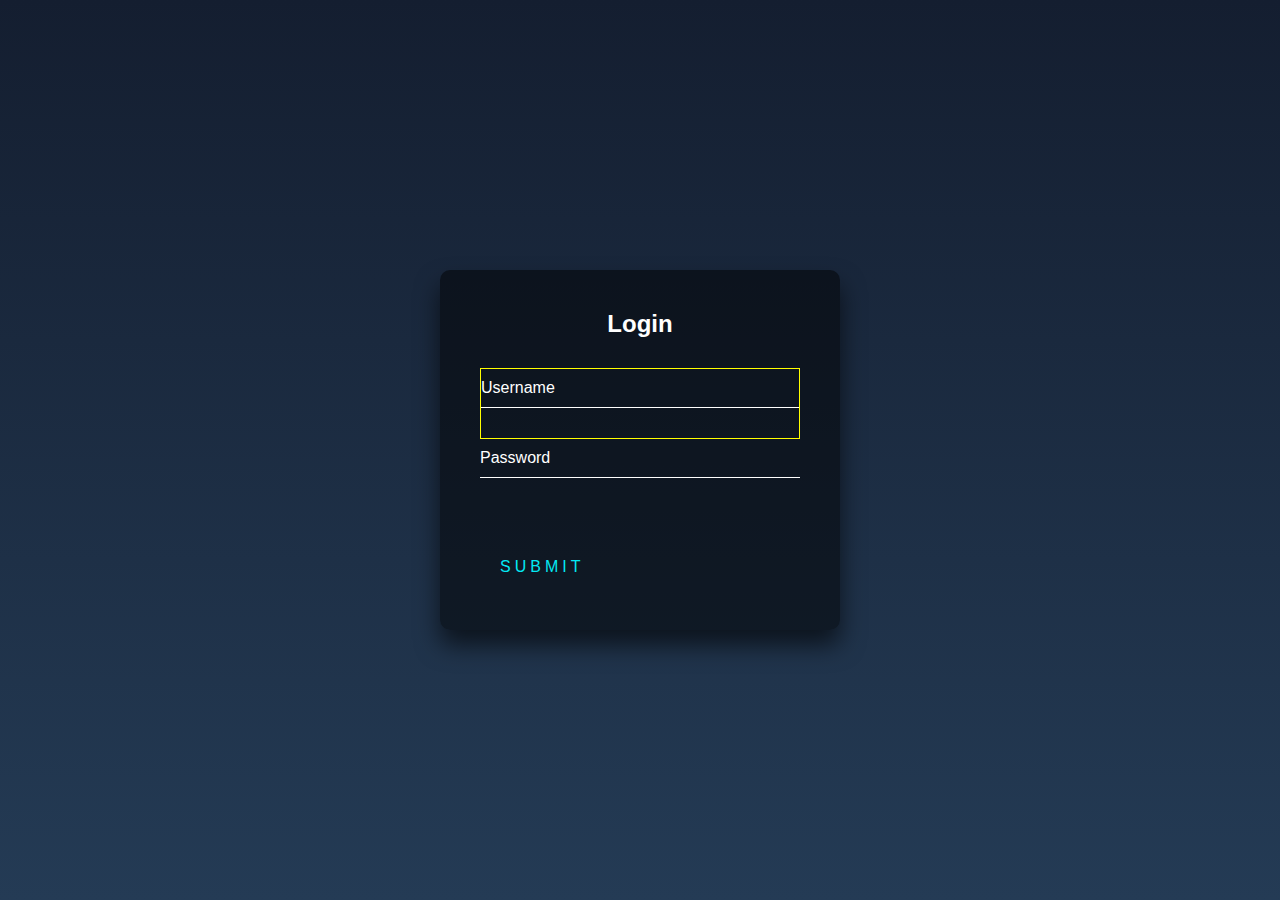
<file: Elements/Базовое/2. Добавление ногово класса, блокировка существующих/практический пример/index.html>
<!DOCTYPE html>
<html lang="en">
<head>
    <meta charset="UTF-8">
    <meta http-equiv="X-UA-Compatible" content="IE=edge">
    <meta name="viewport" content="width=device-width, initial-scale=1.0">
    <link rel="stylesheet" href="./style.css">
    <title>Document</title>
</head>
<body>
  <div class="login-box">
    <h2>Login</h2>
    <form>
      <div class="user-box class-first class-second">
        <input type="text" name="" required="">
        <label>Username</label>
      </div>
      <div class="user-box">
        <input type="password" name="" required="">
        <label>Password</label>
      </div>
      <a href="#">
        <span></span>
        <span></span>
        <span></span>
        <span></span>
        Submit
      </a>
    </form>
  </div>
</body>
</html>
</file>
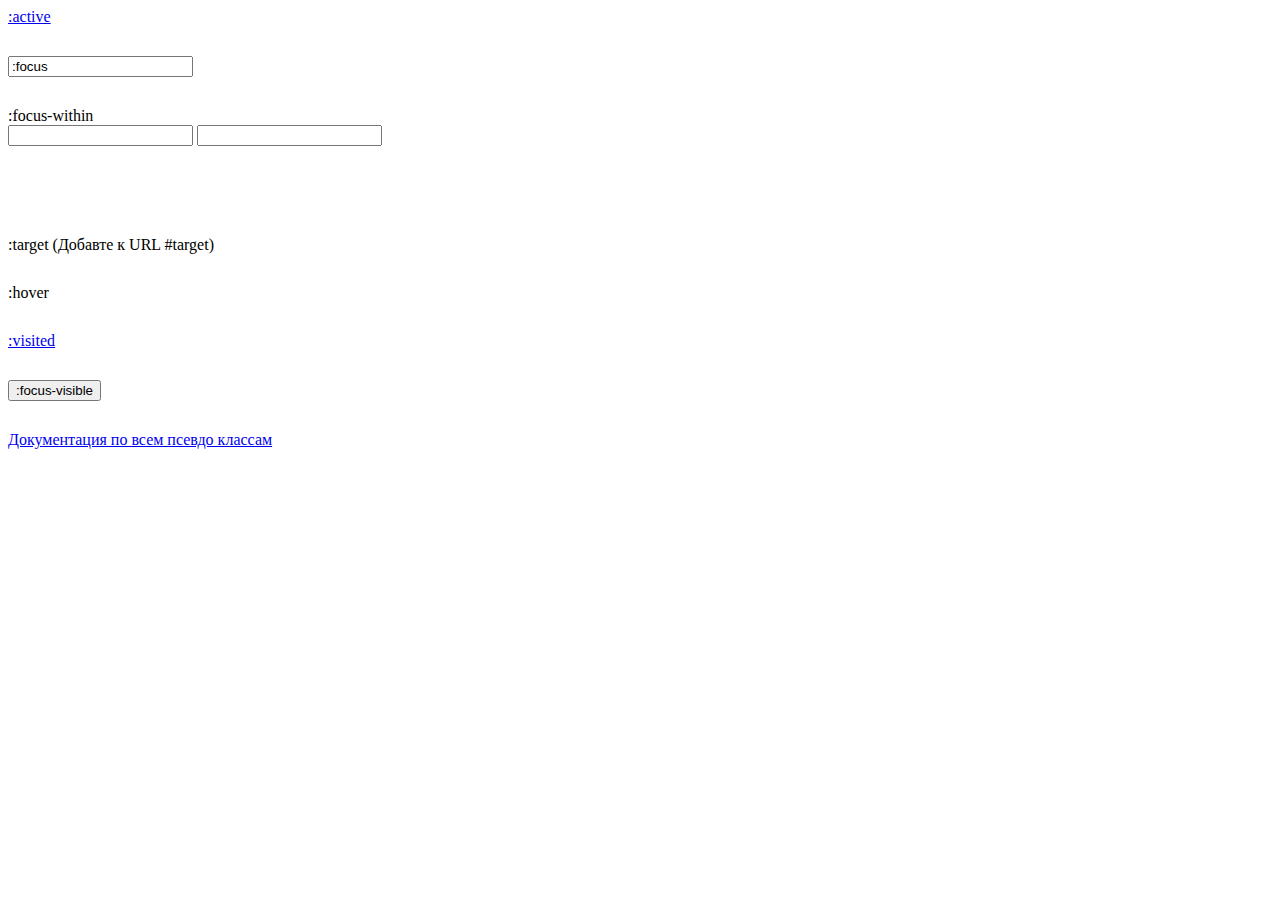
<file: Elements/Базовое/3. Работа с псевдоклассами/практический пример/index.html>
<!DOCTYPE html>
<html lang="en">
<head>
    <meta charset="UTF-8">
    <meta http-equiv="X-UA-Compatible" content="IE=edge">
    <meta name="viewport" content="width=device-width, initial-scale=1.0">
    <link rel="stylesheet" href="./style.css">
    <title>Document</title>
</head>
<body>
  <div class="margin-bottom">
    <a href="javascript:void(0)" class="active">
      <!-- Псевдокласс :active соответствует элементу в момент, когда он активируется пользователем. 
      Он позволяет странице среагировать, когда элемент активируется. Взаимодействие элемента 
      c мышью - это, как правило, время между нажатием и отпусканием пользователем кнопки мыши. -->
      :active
    </a>
    <input class="focus" value=":focus">
      <!-- CSS псевдокласс :focus применяется, когда элемент (такой как input формы) получает фокус. 
      Обычно он активируется при клике мышью пользователем или при выборе элемента с использованием 
      клавиши "tab" на клавиатуре. -->
    </input>
    <div class="focus-within">
      <!-- Псевдо-класс :focus-within соответствует элементу, который либо сам находится в фокусе, либо содержит элемент, 
      который находится в фокусе. Другими словами, он представляет элементу, который соответствует псевдоклассу 
      :focus либо имеет потомка, который соответствует :focus . -->
      :focus-within
      <form>
        <input id="given_name" type="text">
        <input id="family_name" type="text">
      </form>
    </div>
    <div id="target">
      <!-- Псевдокласс  CSS  :target представляет уникальный элемент (целевой элемент) с подходящим id  URL-фрагментом. -->
      :target (Добавте к URL #target)
    </div>
    <div class="hover">
      <!-- CSS псевдокласс :hover срабатывает, когда пользователь наводит на элемент мышью, но не обязательно 
      активирует его. Этот стиль может переопределяться другими относящимися к ссылкам псевдоклассами, 
      такими как :link, :visited и :active, появляющимися в соответствующем порядке. Чтобы стилизировать 
      ссылки должным образом, вам нужно вставлять правило :hover до правил :link и :visited, но после :active, 
      как определено в LVHA-порядке: :link — :visited — :hover — :active. -->
      :hover
    </div>
    <a class="visited" href="https://github.com/ViacheslavPokusaev">
      <!-- CSS псевдокласс :visited позволяет вам выбирать ссылки, которые были посещены. Этот стиль может 
      переопределяться другими относящимися к ссылкам псевдоклассами, такими как :link, :hover и :active, 
      появляющимися в соответствующем порядке. Чтобы стилизировать ссылки должным образом, вам нужно 
      вставлять правило :visited до правила :link, но после других, определённых LVHA-порядком: 
      :link — :visited — :hover — :active. -->
      :visited
    </a>
    <button class="focus-visible">
      <!-- Псевдокласс :focus-visible применяется, в то время как элемент соответствует псевдоклассу :focus, 
      и UA (User Agent) определяет с помощью эвристики, что фокус должен быть сделан очевидным для элемента.
      Этот селектор полезен для предоставления другого индикатора фокуса, основанного на модальности ввода 
      пользователя (мышь против клавиатуры).

      Обратите внимание, что Firefox поддерживает аналогичную функциональность через старый псевдокласс с 
      префиксом :-moz-focusring. -->

      :focus-visible
    </button>

    <a href="https://developer.mozilla.org/ru/docs/Web/CSS/:active">Документация по всем псевдо классам</a>
  </div>
</body>
</html>
</file>
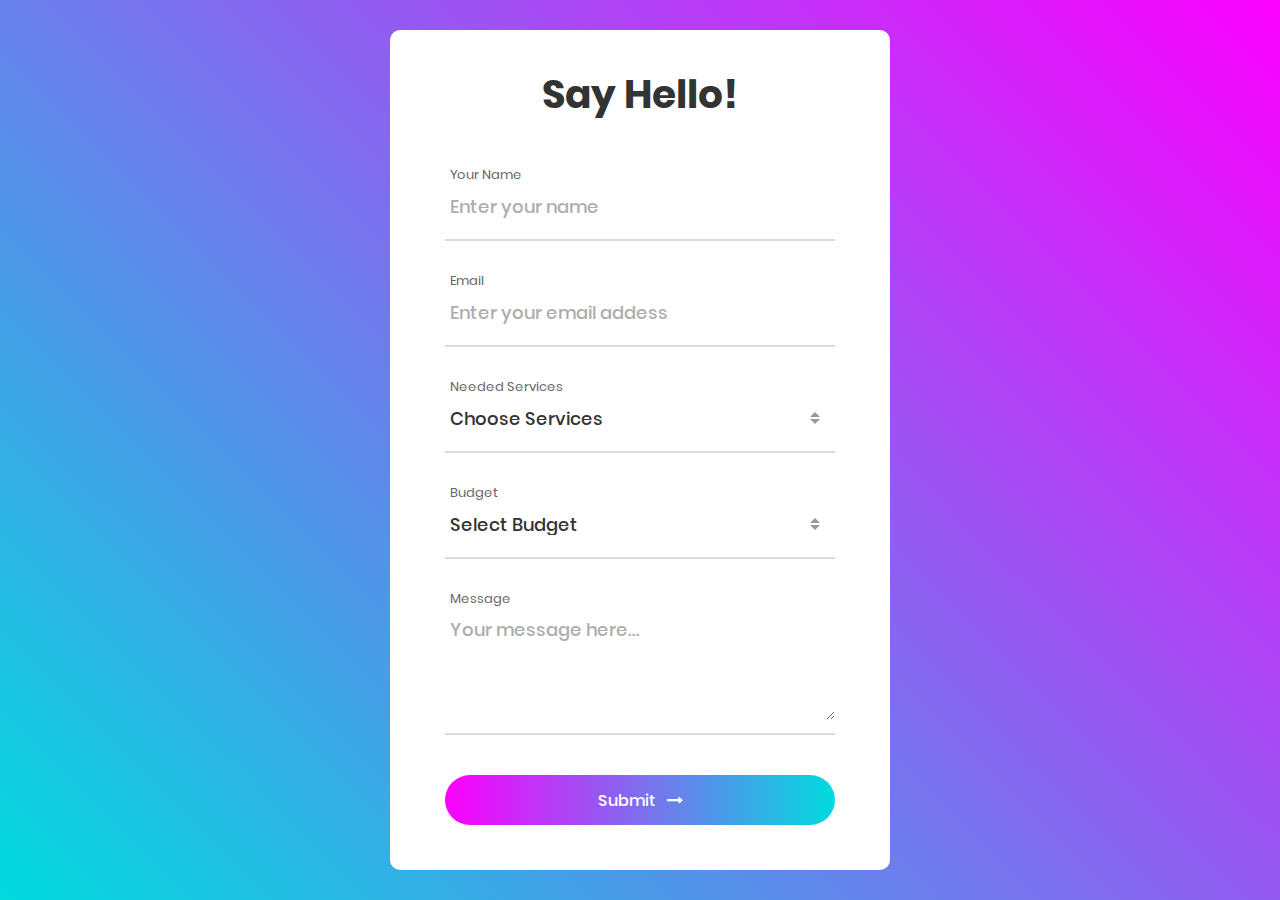
<file: Elements/Базовое/4. Работа с поиском/практический пример/index.html>
<!DOCTYPE html>
<html lang="en">

<head>
	<title>Contact Us Example</title>
	<meta charset="UTF-8" />
	<meta name="viewport" content="width=device-width, initial-scale=1" />
	<link rel="icon" type="image/png" href="images/icons/favicon.ico" />
	<link rel="stylesheet" type="text/css" href="vendor/bootstrap/css/bootstrap.min.css" />
	<link rel="stylesheet" type="text/css" href="fonts/font-awesome-4.7.0/css/font-awesome.min.css" />
	<link rel="stylesheet" type="text/css" href="vendor/animate/animate.css" />
	<link rel="stylesheet" type="text/css" href="vendor/css-hamburgers/hamburgers.min.css" />
	<link rel="stylesheet" type="text/css" href="vendor/animsition/css/animsition.min.css" />
	<link rel="stylesheet" type="text/css" href="vendor/select2/select2.min.css" />
	<link rel="stylesheet" type="text/css" href="vendor/daterangepicker/daterangepicker.css" />
	<link rel="stylesheet" type="text/css" href="css/util.css" />
	<link rel="stylesheet" type="text/css" href="css/main.css" />
</head>

<body>
	<div class="container-contact100">
		<div class="wrap-contact100">
			<form class="contact100-form validate-form">
				<span class="contact100-form-title"> Say Hello! </span>

				<div class="wrap-input100 validate-input" data-validate="Name is required">
					<span class="label-input100">Your Name</span>
					<input class="input100" type="text" name="name" placeholder="Enter your name" />
					<span class="focus-input100"></span>
				</div>

				<div class="wrap-input100 validate-input" data-validate="Valid email is required: ex@abc.xyz">
					<span class="label-input100">Email</span>
					<input class="input100" type="text" name="email" placeholder="Enter your email addess" />
					<span class="focus-input100"></span>
				</div>

				<div class="wrap-input100 input100-select">
					<span class="label-input100">Needed Services</span>
					<div>
						<select class="selection-2" name="service">
							<option>Choose Services</option>
							<option>Online Store</option>
							<option>eCommerce Bussiness</option>
							<option>UI/UX Design</option>
							<option>Online Services</option>
						</select>
					</div>
					<span class="focus-input100"></span>
				</div>

				<div class="wrap-input100 input100-select">
					<span class="label-input100">Budget</span>
					<div>
						<select class="selection-2" name="budget">
							<option>Select Budget</option>
							<option>1500 $</option>
							<option>2000 $</option>
							<option>2500 $</option>
						</select>
					</div>
					<span class="focus-input100"></span>
				</div>

				<div class="wrap-input100 validate-input" data-validate="Message is required">
					<span class="label-input100">Message</span>
					<textarea class="input100" name="message" placeholder="Your message here..."></textarea>
					<span class="focus-input100"></span>
				</div>

				<div class="container-contact100-form-btn">
					<div class="wrap-contact100-form-btn">
						<div class="contact100-form-bgbtn"></div>
						<button class="contact100-form-btn">
							<span>
								Submit
								<i class="fa fa-long-arrow-right m-l-7" aria-hidden="true"></i>
							</span>
						</button>
					</div>
				</div>
			</form>
		</div>
	</div>

	<div id="dropDownSelect1"></div>

	<script src="vendor/jquery/jquery-3.2.1.min.js"></script>
	<script src="vendor/animsition/js/animsition.min.js"></script>
	<script src="vendor/bootstrap/js/popper.js"></script>
	<script src="vendor/bootstrap/js/bootstrap.min.js"></script>
	<script src="vendor/select2/select2.min.js"></script>
	<script>
		$(".selection-2").select2({
			minimumResultsForSearch: 20,
			dropdownParent: $("#dropDownSelect1"),
		});
	</script>
	<script src="vendor/daterangepicker/moment.min.js"></script>
	<script src="vendor/daterangepicker/daterangepicker.js"></script>
	<script src="vendor/countdowntime/countdowntime.js"></script>
	<script src="js/main.js"></script>
</body>

</html>
</file>
<file: Elements/Базовое/2. Добавление ногово класса, блокировка существующих/практический пример/style.css>
html {
  height: 100%;
}
body {
  margin:0;
  padding:0;
  font-family: sans-serif;
  background: linear-gradient(#141e30, #243b55);
}

.login-box {
  position: absolute;
  top: 50%;
  left: 50%;
  width: 400px;
  padding: 40px;
  transform: translate(-50%, -50%);
  background: rgba(0,0,0,.5);
  box-sizing: border-box;
  box-shadow: 0 15px 25px rgba(0,0,0,.6);
  border-radius: 10px;
}

.login-box h2 {
  margin: 0 0 30px;
  padding: 0;
  color: #fff;
  text-align: center;
}

.login-box .user-box {
  position: relative;
}

.login-box .user-box input {
  width: 100%;
  padding: 10px 0;
  font-size: 16px;
  color: #fff;
  margin-bottom: 30px;
  border: none;
  border-bottom: 1px solid #fff;
  outline: none;
  background: transparent;
}
.login-box .user-box label {
  position: absolute;
  top:0;
  left: 0;
  padding: 10px 0;
  font-size: 16px;
  color: #fff;
  pointer-events: none;
  transition: .5s;
}

.login-box .user-box input:focus ~ label,
.login-box .user-box input:valid ~ label {
  top: -20px;
  left: 0;
  color: #03e9f4;
  font-size: 12px;
}

.login-box form a {
  position: relative;
  display: inline-block;
  padding: 10px 20px;
  color: #03e9f4;
  font-size: 16px;
  text-decoration: none;
  text-transform: uppercase;
  overflow: hidden;
  transition: .5s;
  margin-top: 40px;
  letter-spacing: 4px
}

.login-box a:hover {
  background: #03e9f4;
  color: #fff;
  border-radius: 5px;
  box-shadow: 0 0 5px #03e9f4,
              0 0 25px #03e9f4,
              0 0 50px #03e9f4,
              0 0 100px #03e9f4;
}

.login-box a span {
  position: absolute;
  display: block;
}

.login-box a span:nth-child(1) {
  top: 0;
  left: -100%;
  width: 100%;
  height: 2px;
  background: linear-gradient(90deg, transparent, #03e9f4);
  animation: btn-anim1 1s linear infinite;
}

@keyframes btn-anim1 {
  0% {
    left: -100%;
  }
  50%,100% {
    left: 100%;
  }
}

.login-box a span:nth-child(2) {
  top: -100%;
  right: 0;
  width: 2px;
  height: 100%;
  background: linear-gradient(180deg, transparent, #03e9f4);
  animation: btn-anim2 1s linear infinite;
  animation-delay: .25s
}

@keyframes btn-anim2 {
  0% {
    top: -100%;
  }
  50%,100% {
    top: 100%;
  }
}

.login-box a span:nth-child(3) {
  bottom: 0;
  right: -100%;
  width: 100%;
  height: 2px;
  background: linear-gradient(270deg, transparent, #03e9f4);
  animation: btn-anim3 1s linear infinite;
  animation-delay: .5s
}

@keyframes btn-anim3 {
  0% {
    right: -100%;
  }
  50%,100% {
    right: 100%;
  }
}

.login-box a span:nth-child(4) {
  bottom: -100%;
  left: 0;
  width: 2px;
  height: 100%;
  background: linear-gradient(360deg, transparent, #03e9f4);
  animation: btn-anim4 1s linear infinite;
  animation-delay: .75s
}

.add-new-class {
  color: red !important;
}

.class-first {
  border: 1px solid green;
}

.class-second {
  border: 1px solid yellow;
}

@keyframes btn-anim4 {
  0% {
    bottom: -100%;
  }
  50%,100% {
    bottom: 100%;
  }
}
</file>
<file: Elements/Базовое/3. Работа с псевдоклассами/практический пример/style.css>
a {
  display: block;
}

.margin-bottom * {
  margin-bottom: 30px;
}

.active:active {
  background-color: yellow;
}

.focus:focus {
  outline: 2px solid red;
}

.focus-within {
  display: flex;
  flex-direction: column;
}

.focus-within:focus-within {
  background: cyan;
}

:target {
  border: 2px solid black;
}

.hover:hover {
  font-size: 250%;
  transition: 1s all;
}

.visited:visited {
  color: pink;
}

.focus-visible:focus-visible {
  outline: 4px dashed darkorange;
}
</file>
<file: Elements/Базовое/4. Работа с поиском/практический пример/vendor/daterangepicker/daterangepicker.css>
.daterangepicker {
  position: absolute;
  color: inherit;
  background-color: #fff;
  border-radius: 4px;
  width: 278px;
  padding: 4px;
  margin-top: 1px;
  top: 100px;
  left: 20px;
  /* Calendars */ }
  .daterangepicker:before, .daterangepicker:after {
    position: absolute;
    display: inline-block;
    border-bottom-color: rgba(0, 0, 0, 0.2);
    content: ''; }
  .daterangepicker:before {
    top: -7px;
    border-right: 7px solid transparent;
    border-left: 7px solid transparent;
    border-bottom: 7px solid #ccc; }
  .daterangepicker:after {
    top: -6px;
    border-right: 6px solid transparent;
    border-bottom: 6px solid #fff;
    border-left: 6px solid transparent; }
  .daterangepicker.opensleft:before {
    right: 9px; }
  .daterangepicker.opensleft:after {
    right: 10px; }
  .daterangepicker.openscenter:before {
    left: 0;
    right: 0;
    width: 0;
    margin-left: auto;
    margin-right: auto; }
  .daterangepicker.openscenter:after {
    left: 0;
    right: 0;
    width: 0;
    margin-left: auto;
    margin-right: auto; }
  .daterangepicker.opensright:before {
    left: 9px; }
  .daterangepicker.opensright:after {
    left: 10px; }
  .daterangepicker.dropup {
    margin-top: -5px; }
    .daterangepicker.dropup:before {
      top: initial;
      bottom: -7px;
      border-bottom: initial;
      border-top: 7px solid #ccc; }
    .daterangepicker.dropup:after {
      top: initial;
      bottom: -6px;
      border-bottom: initial;
      border-top: 6px solid #fff; }
  .daterangepicker.dropdown-menu {
    max-width: none;
    z-index: 3001; }
  .daterangepicker.single .ranges, .daterangepicker.single .calendar {
    float: none; }
  .daterangepicker.show-calendar .calendar {
    display: block; }
  .daterangepicker .calendar {
    display: none;
    max-width: 270px;
    margin: 4px; }
    .daterangepicker .calendar.single .calendar-table {
      border: none; }
    .daterangepicker .calendar th, .daterangepicker .calendar td {
      white-space: nowrap;
      text-align: center;
      min-width: 32px; }
  .daterangepicker .calendar-table {
    border: 1px solid #fff;
    padding: 4px;
    border-radius: 4px;
    background-color: #fff; }
  .daterangepicker table {
    width: 100%;
    margin: 0; }
  .daterangepicker td, .daterangepicker th {
    text-align: center;
    width: 20px;
    height: 20px;
    border-radius: 4px;
    border: 1px solid transparent;
    white-space: nowrap;
    cursor: pointer; }
    .daterangepicker td.available:hover, .daterangepicker th.available:hover {
      background-color: #eee;
      border-color: transparent;
      color: inherit; }
    .daterangepicker td.week, .daterangepicker th.week {
      font-size: 80%;
      color: #ccc; }
  .daterangepicker td.off, .daterangepicker td.off.in-range, .daterangepicker td.off.start-date, .daterangepicker td.off.end-date {
    background-color: #fff;
    border-color: transparent;
    color: #999; }
  .daterangepicker td.in-range {
    background-color: #ebf4f8;
    border-color: transparent;
    color: #000;
    border-radius: 0; }
  .daterangepicker td.start-date {
    border-radius: 4px 0 0 4px; }
  .daterangepicker td.end-date {
    border-radius: 0 4px 4px 0; }
  .daterangepicker td.start-date.end-date {
    border-radius: 4px; }
  .daterangepicker td.active, .daterangepicker td.active:hover {
    background-color: #357ebd;
    border-color: transparent;
    color: #fff; }
  .daterangepicker th.month {
    width: auto; }
  .daterangepicker td.disabled, .daterangepicker option.disabled {
    color: #999;
    cursor: not-allowed;
    text-decoration: line-through; }
  .daterangepicker select.monthselect, .daterangepicker select.yearselect {
    font-size: 12px;
    padding: 1px;
    height: auto;
    margin: 0;
    cursor: default; }
  .daterangepicker select.monthselect {
    margin-right: 2%;
    width: 56%; }
  .daterangepicker select.yearselect {
    width: 40%; }
  .daterangepicker select.hourselect, .daterangepicker select.minuteselect, .daterangepicker select.secondselect, .daterangepicker select.ampmselect {
    width: 50px;
    margin-bottom: 0; }
  .daterangepicker .input-mini {
    border: 1px solid #ccc;
    border-radius: 4px;
    color: #555;
    height: 30px;
    line-height: 30px;
    display: block;
    vertical-align: middle;
    margin: 0 0 5px 0;
    padding: 0 6px 0 28px;
    width: 100%; }
    .daterangepicker .input-mini.active {
      border: 1px solid #08c;
      border-radius: 4px; }
  .daterangepicker .daterangepicker_input {
    position: relative; }
    .daterangepicker .daterangepicker_input i {
      position: absolute;
      left: 8px;
      top: 8px; }
  .daterangepicker.rtl .input-mini {
    padding-right: 28px;
    padding-left: 6px; }
  .daterangepicker.rtl .daterangepicker_input i {
    left: auto;
    right: 8px; }
  .daterangepicker .calendar-time {
    text-align: center;
    margin: 5px auto;
    line-height: 30px;
    position: relative;
    padding-left: 28px; }
    .daterangepicker .calendar-time select.disabled {
      color: #ccc;
      cursor: not-allowed; }

.ranges {
  font-size: 11px;
  float: none;
  margin: 4px;
  text-align: left; }
  .ranges ul {
    list-style: none;
    margin: 0 auto;
    padding: 0;
    width: 100%; }
  .ranges li {
    font-size: 13px;
    background-color: #f5f5f5;
    border: 1px solid #f5f5f5;
    border-radius: 4px;
    color: #08c;
    padding: 3px 12px;
    margin-bottom: 8px;
    cursor: pointer; }
    .ranges li:hover {
      background-color: #08c;
      border: 1px solid #08c;
      color: #fff; }
    .ranges li.active {
      background-color: #08c;
      border: 1px solid #08c;
      color: #fff; }

/*  Larger Screen Styling */
@media (min-width: 564px) {
  .daterangepicker {
    width: auto; }
    .daterangepicker .ranges ul {
      width: 160px; }
    .daterangepicker.single .ranges ul {
      width: 100%; }
    .daterangepicker.single .calendar.left {
      clear: none; }
    .daterangepicker.single.ltr .ranges, .daterangepicker.single.ltr .calendar {
      float: left; }
    .daterangepicker.single.rtl .ranges, .daterangepicker.single.rtl .calendar {
      float: right; }
    .daterangepicker.ltr {
      direction: ltr;
      text-align: left; }
      .daterangepicker.ltr .calendar.left {
        clear: left;
        margin-right: 0; }
        .daterangepicker.ltr .calendar.left .calendar-table {
          border-right: none;
          border-top-right-radius: 0;
          border-bottom-right-radius: 0; }
      .daterangepicker.ltr .calendar.right {
        margin-left: 0; }
        .daterangepicker.ltr .calendar.right .calendar-table {
          border-left: none;
          border-top-left-radius: 0;
          border-bottom-left-radius: 0; }
      .daterangepicker.ltr .left .daterangepicker_input {
        padding-right: 12px; }
      .daterangepicker.ltr .calendar.left .calendar-table {
        padding-right: 12px; }
      .daterangepicker.ltr .ranges, .daterangepicker.ltr .calendar {
        float: left; }
    .daterangepicker.rtl {
      direction: rtl;
      text-align: right; }
      .daterangepicker.rtl .calendar.left {
        clear: right;
        margin-left: 0; }
        .daterangepicker.rtl .calendar.left .calendar-table {
          border-left: none;
          border-top-left-radius: 0;
          border-bottom-left-radius: 0; }
      .daterangepicker.rtl .calendar.right {
        margin-right: 0; }
        .daterangepicker.rtl .calendar.right .calendar-table {
          border-right: none;
          border-top-right-radius: 0;
          border-bottom-right-radius: 0; }
      .daterangepicker.rtl .left .daterangepicker_input {
        padding-left: 12px; }
      .daterangepicker.rtl .calendar.left .calendar-table {
        padding-left: 12px; }
      .daterangepicker.rtl .ranges, .daterangepicker.rtl .calendar {
        text-align: right;
        float: right; } }
@media (min-width: 730px) {
  .daterangepicker .ranges {
    width: auto; }
  .daterangepicker.ltr .ranges {
    float: left; }
  .daterangepicker.rtl .ranges {
    float: right; }
  .daterangepicker .calendar.left {
    clear: none !important; } }
</file>
<file: Elements/Базовое/4. Работа с поиском/практический пример/css/util.css>
/*[ FONT SIZE ]
///////////////////////////////////////////////////////////
*/
.fs-1 {font-size: 1px;}
.fs-2 {font-size: 2px;}
.fs-3 {font-size: 3px;}
.fs-4 {font-size: 4px;}
.fs-5 {font-size: 5px;}
.fs-6 {font-size: 6px;}
.fs-7 {font-size: 7px;}
.fs-8 {font-size: 8px;}
.fs-9 {font-size: 9px;}
.fs-10 {font-size: 10px;}
.fs-11 {font-size: 11px;}
.fs-12 {font-size: 12px;}
.fs-13 {font-size: 13px;}
.fs-14 {font-size: 14px;}
.fs-15 {font-size: 15px;}
.fs-16 {font-size: 16px;}
.fs-17 {font-size: 17px;}
.fs-18 {font-size: 18px;}
.fs-19 {font-size: 19px;}
.fs-20 {font-size: 20px;}
.fs-21 {font-size: 21px;}
.fs-22 {font-size: 22px;}
.fs-23 {font-size: 23px;}
.fs-24 {font-size: 24px;}
.fs-25 {font-size: 25px;}
.fs-26 {font-size: 26px;}
.fs-27 {font-size: 27px;}
.fs-28 {font-size: 28px;}
.fs-29 {font-size: 29px;}
.fs-30 {font-size: 30px;}
.fs-31 {font-size: 31px;}
.fs-32 {font-size: 32px;}
.fs-33 {font-size: 33px;}
.fs-34 {font-size: 34px;}
.fs-35 {font-size: 35px;}
.fs-36 {font-size: 36px;}
.fs-37 {font-size: 37px;}
.fs-38 {font-size: 38px;}
.fs-39 {font-size: 39px;}
.fs-40 {font-size: 40px;}
.fs-41 {font-size: 41px;}
.fs-42 {font-size: 42px;}
.fs-43 {font-size: 43px;}
.fs-44 {font-size: 44px;}
.fs-45 {font-size: 45px;}
.fs-46 {font-size: 46px;}
.fs-47 {font-size: 47px;}
.fs-48 {font-size: 48px;}
.fs-49 {font-size: 49px;}
.fs-50 {font-size: 50px;}
.fs-51 {font-size: 51px;}
.fs-52 {font-size: 52px;}
.fs-53 {font-size: 53px;}
.fs-54 {font-size: 54px;}
.fs-55 {font-size: 55px;}
.fs-56 {font-size: 56px;}
.fs-57 {font-size: 57px;}
.fs-58 {font-size: 58px;}
.fs-59 {font-size: 59px;}
.fs-60 {font-size: 60px;}
.fs-61 {font-size: 61px;}
.fs-62 {font-size: 62px;}
.fs-63 {font-size: 63px;}
.fs-64 {font-size: 64px;}
.fs-65 {font-size: 65px;}
.fs-66 {font-size: 66px;}
.fs-67 {font-size: 67px;}
.fs-68 {font-size: 68px;}
.fs-69 {font-size: 69px;}
.fs-70 {font-size: 70px;}
.fs-71 {font-size: 71px;}
.fs-72 {font-size: 72px;}
.fs-73 {font-size: 73px;}
.fs-74 {font-size: 74px;}
.fs-75 {font-size: 75px;}
.fs-76 {font-size: 76px;}
.fs-77 {font-size: 77px;}
.fs-78 {font-size: 78px;}
.fs-79 {font-size: 79px;}
.fs-80 {font-size: 80px;}
.fs-81 {font-size: 81px;}
.fs-82 {font-size: 82px;}
.fs-83 {font-size: 83px;}
.fs-84 {font-size: 84px;}
.fs-85 {font-size: 85px;}
.fs-86 {font-size: 86px;}
.fs-87 {font-size: 87px;}
.fs-88 {font-size: 88px;}
.fs-89 {font-size: 89px;}
.fs-90 {font-size: 90px;}
.fs-91 {font-size: 91px;}
.fs-92 {font-size: 92px;}
.fs-93 {font-size: 93px;}
.fs-94 {font-size: 94px;}
.fs-95 {font-size: 95px;}
.fs-96 {font-size: 96px;}
.fs-97 {font-size: 97px;}
.fs-98 {font-size: 98px;}
.fs-99 {font-size: 99px;}
.fs-100 {font-size: 100px;}
.fs-101 {font-size: 101px;}
.fs-102 {font-size: 102px;}
.fs-103 {font-size: 103px;}
.fs-104 {font-size: 104px;}
.fs-105 {font-size: 105px;}
.fs-106 {font-size: 106px;}
.fs-107 {font-size: 107px;}
.fs-108 {font-size: 108px;}
.fs-109 {font-size: 109px;}
.fs-110 {font-size: 110px;}
.fs-111 {font-size: 111px;}
.fs-112 {font-size: 112px;}
.fs-113 {font-size: 113px;}
.fs-114 {font-size: 114px;}
.fs-115 {font-size: 115px;}
.fs-116 {font-size: 116px;}
.fs-117 {font-size: 117px;}
.fs-118 {font-size: 118px;}
.fs-119 {font-size: 119px;}
.fs-120 {font-size: 120px;}
.fs-121 {font-size: 121px;}
.fs-122 {font-size: 122px;}
.fs-123 {font-size: 123px;}
.fs-124 {font-size: 124px;}
.fs-125 {font-size: 125px;}
.fs-126 {font-size: 126px;}
.fs-127 {font-size: 127px;}
.fs-128 {font-size: 128px;}
.fs-129 {font-size: 129px;}
.fs-130 {font-size: 130px;}
.fs-131 {font-size: 131px;}
.fs-132 {font-size: 132px;}
.fs-133 {font-size: 133px;}
.fs-134 {font-size: 134px;}
.fs-135 {font-size: 135px;}
.fs-136 {font-size: 136px;}
.fs-137 {font-size: 137px;}
.fs-138 {font-size: 138px;}
.fs-139 {font-size: 139px;}
.fs-140 {font-size: 140px;}
.fs-141 {font-size: 141px;}
.fs-142 {font-size: 142px;}
.fs-143 {font-size: 143px;}
.fs-144 {font-size: 144px;}
.fs-145 {font-size: 145px;}
.fs-146 {font-size: 146px;}
.fs-147 {font-size: 147px;}
.fs-148 {font-size: 148px;}
.fs-149 {font-size: 149px;}
.fs-150 {font-size: 150px;}
.fs-151 {font-size: 151px;}
.fs-152 {font-size: 152px;}
.fs-153 {font-size: 153px;}
.fs-154 {font-size: 154px;}
.fs-155 {font-size: 155px;}
.fs-156 {font-size: 156px;}
.fs-157 {font-size: 157px;}
.fs-158 {font-size: 158px;}
.fs-159 {font-size: 159px;}
.fs-160 {font-size: 160px;}
.fs-161 {font-size: 161px;}
.fs-162 {font-size: 162px;}
.fs-163 {font-size: 163px;}
.fs-164 {font-size: 164px;}
.fs-165 {font-size: 165px;}
.fs-166 {font-size: 166px;}
.fs-167 {font-size: 167px;}
.fs-168 {font-size: 168px;}
.fs-169 {font-size: 169px;}
.fs-170 {font-size: 170px;}
.fs-171 {font-size: 171px;}
.fs-172 {font-size: 172px;}
.fs-173 {font-size: 173px;}
.fs-174 {font-size: 174px;}
.fs-175 {font-size: 175px;}
.fs-176 {font-size: 176px;}
.fs-177 {font-size: 177px;}
.fs-178 {font-size: 178px;}
.fs-179 {font-size: 179px;}
.fs-180 {font-size: 180px;}
.fs-181 {font-size: 181px;}
.fs-182 {font-size: 182px;}
.fs-183 {font-size: 183px;}
.fs-184 {font-size: 184px;}
.fs-185 {font-size: 185px;}
.fs-186 {font-size: 186px;}
.fs-187 {font-size: 187px;}
.fs-188 {font-size: 188px;}
.fs-189 {font-size: 189px;}
.fs-190 {font-size: 190px;}
.fs-191 {font-size: 191px;}
.fs-192 {font-size: 192px;}
.fs-193 {font-size: 193px;}
.fs-194 {font-size: 194px;}
.fs-195 {font-size: 195px;}
.fs-196 {font-size: 196px;}
.fs-197 {font-size: 197px;}
.fs-198 {font-size: 198px;}
.fs-199 {font-size: 199px;}
.fs-200 {font-size: 200px;}

/*[ PADDING ]
///////////////////////////////////////////////////////////
*/
.p-t-0 {padding-top: 0px;}
.p-t-1 {padding-top: 1px;}
.p-t-2 {padding-top: 2px;}
.p-t-3 {padding-top: 3px;}
.p-t-4 {padding-top: 4px;}
.p-t-5 {padding-top: 5px;}
.p-t-6 {padding-top: 6px;}
.p-t-7 {padding-top: 7px;}
.p-t-8 {padding-top: 8px;}
.p-t-9 {padding-top: 9px;}
.p-t-10 {padding-top: 10px;}
.p-t-11 {padding-top: 11px;}
.p-t-12 {padding-top: 12px;}
.p-t-13 {padding-top: 13px;}
.p-t-14 {padding-top: 14px;}
.p-t-15 {padding-top: 15px;}
.p-t-16 {padding-top: 16px;}
.p-t-17 {padding-top: 17px;}
.p-t-18 {padding-top: 18px;}
.p-t-19 {padding-top: 19px;}
.p-t-20 {padding-top: 20px;}
.p-t-21 {padding-top: 21px;}
.p-t-22 {padding-top: 22px;}
.p-t-23 {padding-top: 23px;}
.p-t-24 {padding-top: 24px;}
.p-t-25 {padding-top: 25px;}
.p-t-26 {padding-top: 26px;}
.p-t-27 {padding-top: 27px;}
.p-t-28 {padding-top: 28px;}
.p-t-29 {padding-top: 29px;}
.p-t-30 {padding-top: 30px;}
.p-t-31 {padding-top: 31px;}
.p-t-32 {padding-top: 32px;}
.p-t-33 {padding-top: 33px;}
.p-t-34 {padding-top: 34px;}
.p-t-35 {padding-top: 35px;}
.p-t-36 {padding-top: 36px;}
.p-t-37 {padding-top: 37px;}
.p-t-38 {padding-top: 38px;}
.p-t-39 {padding-top: 39px;}
.p-t-40 {padding-top: 40px;}
.p-t-41 {padding-top: 41px;}
.p-t-42 {padding-top: 42px;}
.p-t-43 {padding-top: 43px;}
.p-t-44 {padding-top: 44px;}
.p-t-45 {padding-top: 45px;}
.p-t-46 {padding-top: 46px;}
.p-t-47 {padding-top: 47px;}
.p-t-48 {padding-top: 48px;}
.p-t-49 {padding-top: 49px;}
.p-t-50 {padding-top: 50px;}
.p-t-51 {padding-top: 51px;}
.p-t-52 {padding-top: 52px;}
.p-t-53 {padding-top: 53px;}
.p-t-54 {padding-top: 54px;}
.p-t-55 {padding-top: 55px;}
.p-t-56 {padding-top: 56px;}
.p-t-57 {padding-top: 57px;}
.p-t-58 {padding-top: 58px;}
.p-t-59 {padding-top: 59px;}
.p-t-60 {padding-top: 60px;}
.p-t-61 {padding-top: 61px;}
.p-t-62 {padding-top: 62px;}
.p-t-63 {padding-top: 63px;}
.p-t-64 {padding-top: 64px;}
.p-t-65 {padding-top: 65px;}
.p-t-66 {padding-top: 66px;}
.p-t-67 {padding-top: 67px;}
.p-t-68 {padding-top: 68px;}
.p-t-69 {padding-top: 69px;}
.p-t-70 {padding-top: 70px;}
.p-t-71 {padding-top: 71px;}
.p-t-72 {padding-top: 72px;}
.p-t-73 {padding-top: 73px;}
.p-t-74 {padding-top: 74px;}
.p-t-75 {padding-top: 75px;}
.p-t-76 {padding-top: 76px;}
.p-t-77 {padding-top: 77px;}
.p-t-78 {padding-top: 78px;}
.p-t-79 {padding-top: 79px;}
.p-t-80 {padding-top: 80px;}
.p-t-81 {padding-top: 81px;}
.p-t-82 {padding-top: 82px;}
.p-t-83 {padding-top: 83px;}
.p-t-84 {padding-top: 84px;}
.p-t-85 {padding-top: 85px;}
.p-t-86 {padding-top: 86px;}
.p-t-87 {padding-top: 87px;}
.p-t-88 {padding-top: 88px;}
.p-t-89 {padding-top: 89px;}
.p-t-90 {padding-top: 90px;}
.p-t-91 {padding-top: 91px;}
.p-t-92 {padding-top: 92px;}
.p-t-93 {padding-top: 93px;}
.p-t-94 {padding-top: 94px;}
.p-t-95 {padding-top: 95px;}
.p-t-96 {padding-top: 96px;}
.p-t-97 {padding-top: 97px;}
.p-t-98 {padding-top: 98px;}
.p-t-99 {padding-top: 99px;}
.p-t-100 {padding-top: 100px;}
.p-t-101 {padding-top: 101px;}
.p-t-102 {padding-top: 102px;}
.p-t-103 {padding-top: 103px;}
.p-t-104 {padding-top: 104px;}
.p-t-105 {padding-top: 105px;}
.p-t-106 {padding-top: 106px;}
.p-t-107 {padding-top: 107px;}
.p-t-108 {padding-top: 108px;}
.p-t-109 {padding-top: 109px;}
.p-t-110 {padding-top: 110px;}
.p-t-111 {padding-top: 111px;}
.p-t-112 {padding-top: 112px;}
.p-t-113 {padding-top: 113px;}
.p-t-114 {padding-top: 114px;}
.p-t-115 {padding-top: 115px;}
.p-t-116 {padding-top: 116px;}
.p-t-117 {padding-top: 117px;}
.p-t-118 {padding-top: 118px;}
.p-t-119 {padding-top: 119px;}
.p-t-120 {padding-top: 120px;}
.p-t-121 {padding-top: 121px;}
.p-t-122 {padding-top: 122px;}
.p-t-123 {padding-top: 123px;}
.p-t-124 {padding-top: 124px;}
.p-t-125 {padding-top: 125px;}
.p-t-126 {padding-top: 126px;}
.p-t-127 {padding-top: 127px;}
.p-t-128 {padding-top: 128px;}
.p-t-129 {padding-top: 129px;}
.p-t-130 {padding-top: 130px;}
.p-t-131 {padding-top: 131px;}
.p-t-132 {padding-top: 132px;}
.p-t-133 {padding-top: 133px;}
.p-t-134 {padding-top: 134px;}
.p-t-135 {padding-top: 135px;}
.p-t-136 {padding-top: 136px;}
.p-t-137 {padding-top: 137px;}
.p-t-138 {padding-top: 138px;}
.p-t-139 {padding-top: 139px;}
.p-t-140 {padding-top: 140px;}
.p-t-141 {padding-top: 141px;}
.p-t-142 {padding-top: 142px;}
.p-t-143 {padding-top: 143px;}
.p-t-144 {padding-top: 144px;}
.p-t-145 {padding-top: 145px;}
.p-t-146 {padding-top: 146px;}
.p-t-147 {padding-top: 147px;}
.p-t-148 {padding-top: 148px;}
.p-t-149 {padding-top: 149px;}
.p-t-150 {padding-top: 150px;}
.p-t-151 {padding-top: 151px;}
.p-t-152 {padding-top: 152px;}
.p-t-153 {padding-top: 153px;}
.p-t-154 {padding-top: 154px;}
.p-t-155 {padding-top: 155px;}
.p-t-156 {padding-top: 156px;}
.p-t-157 {padding-top: 157px;}
.p-t-158 {padding-top: 158px;}
.p-t-159 {padding-top: 159px;}
.p-t-160 {padding-top: 160px;}
.p-t-161 {padding-top: 161px;}
.p-t-162 {padding-top: 162px;}
.p-t-163 {padding-top: 163px;}
.p-t-164 {padding-top: 164px;}
.p-t-165 {padding-top: 165px;}
.p-t-166 {padding-top: 166px;}
.p-t-167 {padding-top: 167px;}
.p-t-168 {padding-top: 168px;}
.p-t-169 {padding-top: 169px;}
.p-t-170 {padding-top: 170px;}
.p-t-171 {padding-top: 171px;}
.p-t-172 {padding-top: 172px;}
.p-t-173 {padding-top: 173px;}
.p-t-174 {padding-top: 174px;}
.p-t-175 {padding-top: 175px;}
.p-t-176 {padding-top: 176px;}
.p-t-177 {padding-top: 177px;}
.p-t-178 {padding-top: 178px;}
.p-t-179 {padding-top: 179px;}
.p-t-180 {padding-top: 180px;}
.p-t-181 {padding-top: 181px;}
.p-t-182 {padding-top: 182px;}
.p-t-183 {padding-top: 183px;}
.p-t-184 {padding-top: 184px;}
.p-t-185 {padding-top: 185px;}
.p-t-186 {padding-top: 186px;}
.p-t-187 {padding-top: 187px;}
.p-t-188 {padding-top: 188px;}
.p-t-189 {padding-top: 189px;}
.p-t-190 {padding-top: 190px;}
.p-t-191 {padding-top: 191px;}
.p-t-192 {padding-top: 192px;}
.p-t-193 {padding-top: 193px;}
.p-t-194 {padding-top: 194px;}
.p-t-195 {padding-top: 195px;}
.p-t-196 {padding-top: 196px;}
.p-t-197 {padding-top: 197px;}
.p-t-198 {padding-top: 198px;}
.p-t-199 {padding-top: 199px;}
.p-t-200 {padding-top: 200px;}
.p-t-201 {padding-top: 201px;}
.p-t-202 {padding-top: 202px;}
.p-t-203 {padding-top: 203px;}
.p-t-204 {padding-top: 204px;}
.p-t-205 {padding-top: 205px;}
.p-t-206 {padding-top: 206px;}
.p-t-207 {padding-top: 207px;}
.p-t-208 {padding-top: 208px;}
.p-t-209 {padding-top: 209px;}
.p-t-210 {padding-top: 210px;}
.p-t-211 {padding-top: 211px;}
.p-t-212 {padding-top: 212px;}
.p-t-213 {padding-top: 213px;}
.p-t-214 {padding-top: 214px;}
.p-t-215 {padding-top: 215px;}
.p-t-216 {padding-top: 216px;}
.p-t-217 {padding-top: 217px;}
.p-t-218 {padding-top: 218px;}
.p-t-219 {padding-top: 219px;}
.p-t-220 {padding-top: 220px;}
.p-t-221 {padding-top: 221px;}
.p-t-222 {padding-top: 222px;}
.p-t-223 {padding-top: 223px;}
.p-t-224 {padding-top: 224px;}
.p-t-225 {padding-top: 225px;}
.p-t-226 {padding-top: 226px;}
.p-t-227 {padding-top: 227px;}
.p-t-228 {padding-top: 228px;}
.p-t-229 {padding-top: 229px;}
.p-t-230 {padding-top: 230px;}
.p-t-231 {padding-top: 231px;}
.p-t-232 {padding-top: 232px;}
.p-t-233 {padding-top: 233px;}
.p-t-234 {padding-top: 234px;}
.p-t-235 {padding-top: 235px;}
.p-t-236 {padding-top: 236px;}
.p-t-237 {padding-top: 237px;}
.p-t-238 {padding-top: 238px;}
.p-t-239 {padding-top: 239px;}
.p-t-240 {padding-top: 240px;}
.p-t-241 {padding-top: 241px;}
.p-t-242 {padding-top: 242px;}
.p-t-243 {padding-top: 243px;}
.p-t-244 {padding-top: 244px;}
.p-t-245 {padding-top: 245px;}
.p-t-246 {padding-top: 246px;}
.p-t-247 {padding-top: 247px;}
.p-t-248 {padding-top: 248px;}
.p-t-249 {padding-top: 249px;}
.p-t-250 {padding-top: 250px;}
.p-b-0 {padding-bottom: 0px;}
.p-b-1 {padding-bottom: 1px;}
.p-b-2 {padding-bottom: 2px;}
.p-b-3 {padding-bottom: 3px;}
.p-b-4 {padding-bottom: 4px;}
.p-b-5 {padding-bottom: 5px;}
.p-b-6 {padding-bottom: 6px;}
.p-b-7 {padding-bottom: 7px;}
.p-b-8 {padding-bottom: 8px;}
.p-b-9 {padding-bottom: 9px;}
.p-b-10 {padding-bottom: 10px;}
.p-b-11 {padding-bottom: 11px;}
.p-b-12 {padding-bottom: 12px;}
.p-b-13 {padding-bottom: 13px;}
.p-b-14 {padding-bottom: 14px;}
.p-b-15 {padding-bottom: 15px;}
.p-b-16 {padding-bottom: 16px;}
.p-b-17 {padding-bottom: 17px;}
.p-b-18 {padding-bottom: 18px;}
.p-b-19 {padding-bottom: 19px;}
.p-b-20 {padding-bottom: 20px;}
.p-b-21 {padding-bottom: 21px;}
.p-b-22 {padding-bottom: 22px;}
.p-b-23 {padding-bottom: 23px;}
.p-b-24 {padding-bottom: 24px;}
.p-b-25 {padding-bottom: 25px;}
.p-b-26 {padding-bottom: 26px;}
.p-b-27 {padding-bottom: 27px;}
.p-b-28 {padding-bottom: 28px;}
.p-b-29 {padding-bottom: 29px;}
.p-b-30 {padding-bottom: 30px;}
.p-b-31 {padding-bottom: 31px;}
.p-b-32 {padding-bottom: 32px;}
.p-b-33 {padding-bottom: 33px;}
.p-b-34 {padding-bottom: 34px;}
.p-b-35 {padding-bottom: 35px;}
.p-b-36 {padding-bottom: 36px;}
.p-b-37 {padding-bottom: 37px;}
.p-b-38 {padding-bottom: 38px;}
.p-b-39 {padding-bottom: 39px;}
.p-b-40 {padding-bottom: 40px;}
.p-b-41 {padding-bottom: 41px;}
.p-b-42 {padding-bottom: 42px;}
.p-b-43 {padding-bottom: 43px;}
.p-b-44 {padding-bottom: 44px;}
.p-b-45 {padding-bottom: 45px;}
.p-b-46 {padding-bottom: 46px;}
.p-b-47 {padding-bottom: 47px;}
.p-b-48 {padding-bottom: 48px;}
.p-b-49 {padding-bottom: 49px;}
.p-b-50 {padding-bottom: 50px;}
.p-b-51 {padding-bottom: 51px;}
.p-b-52 {padding-bottom: 52px;}
.p-b-53 {padding-bottom: 53px;}
.p-b-54 {padding-bottom: 54px;}
.p-b-55 {padding-bottom: 55px;}
.p-b-56 {padding-bottom: 56px;}
.p-b-57 {padding-bottom: 57px;}
.p-b-58 {padding-bottom: 58px;}
.p-b-59 {padding-bottom: 59px;}
.p-b-60 {padding-bottom: 60px;}
.p-b-61 {padding-bottom: 61px;}
.p-b-62 {padding-bottom: 62px;}
.p-b-63 {padding-bottom: 63px;}
.p-b-64 {padding-bottom: 64px;}
.p-b-65 {padding-bottom: 65px;}
.p-b-66 {padding-bottom: 66px;}
.p-b-67 {padding-bottom: 67px;}
.p-b-68 {padding-bottom: 68px;}
.p-b-69 {padding-bottom: 69px;}
.p-b-70 {padding-bottom: 70px;}
.p-b-71 {padding-bottom: 71px;}
.p-b-72 {padding-bottom: 72px;}
.p-b-73 {padding-bottom: 73px;}
.p-b-74 {padding-bottom: 74px;}
.p-b-75 {padding-bottom: 75px;}
.p-b-76 {padding-bottom: 76px;}
.p-b-77 {padding-bottom: 77px;}
.p-b-78 {padding-bottom: 78px;}
.p-b-79 {padding-bottom: 79px;}
.p-b-80 {padding-bottom: 80px;}
.p-b-81 {padding-bottom: 81px;}
.p-b-82 {padding-bottom: 82px;}
.p-b-83 {padding-bottom: 83px;}
.p-b-84 {padding-bottom: 84px;}
.p-b-85 {padding-bottom: 85px;}
.p-b-86 {padding-bottom: 86px;}
.p-b-87 {padding-bottom: 87px;}
.p-b-88 {padding-bottom: 88px;}
.p-b-89 {padding-bottom: 89px;}
.p-b-90 {padding-bottom: 90px;}
.p-b-91 {padding-bottom: 91px;}
.p-b-92 {padding-bottom: 92px;}
.p-b-93 {padding-bottom: 93px;}
.p-b-94 {padding-bottom: 94px;}
.p-b-95 {padding-bottom: 95px;}
.p-b-96 {padding-bottom: 96px;}
.p-b-97 {padding-bottom: 97px;}
.p-b-98 {padding-bottom: 98px;}
.p-b-99 {padding-bottom: 99px;}
.p-b-100 {padding-bottom: 100px;}
.p-b-101 {padding-bottom: 101px;}
.p-b-102 {padding-bottom: 102px;}
.p-b-103 {padding-bottom: 103px;}
.p-b-104 {padding-bottom: 104px;}
.p-b-105 {padding-bottom: 105px;}
.p-b-106 {padding-bottom: 106px;}
.p-b-107 {padding-bottom: 107px;}
.p-b-108 {padding-bottom: 108px;}
.p-b-109 {padding-bottom: 109px;}
.p-b-110 {padding-bottom: 110px;}
.p-b-111 {padding-bottom: 111px;}
.p-b-112 {padding-bottom: 112px;}
.p-b-113 {padding-bottom: 113px;}
.p-b-114 {padding-bottom: 114px;}
.p-b-115 {padding-bottom: 115px;}
.p-b-116 {padding-bottom: 116px;}
.p-b-117 {padding-bottom: 117px;}
.p-b-118 {padding-bottom: 118px;}
.p-b-119 {padding-bottom: 119px;}
.p-b-120 {padding-bottom: 120px;}
.p-b-121 {padding-bottom: 121px;}
.p-b-122 {padding-bottom: 122px;}
.p-b-123 {padding-bottom: 123px;}
.p-b-124 {padding-bottom: 124px;}
.p-b-125 {padding-bottom: 125px;}
.p-b-126 {padding-bottom: 126px;}
.p-b-127 {padding-bottom: 127px;}
.p-b-128 {padding-bottom: 128px;}
.p-b-129 {padding-bottom: 129px;}
.p-b-130 {padding-bottom: 130px;}
.p-b-131 {padding-bottom: 131px;}
.p-b-132 {padding-bottom: 132px;}
.p-b-133 {padding-bottom: 133px;}
.p-b-134 {padding-bottom: 134px;}
.p-b-135 {padding-bottom: 135px;}
.p-b-136 {padding-bottom: 136px;}
.p-b-137 {padding-bottom: 137px;}
.p-b-138 {padding-bottom: 138px;}
.p-b-139 {padding-bottom: 139px;}
.p-b-140 {padding-bottom: 140px;}
.p-b-141 {padding-bottom: 141px;}
.p-b-142 {padding-bottom: 142px;}
.p-b-143 {padding-bottom: 143px;}
.p-b-144 {padding-bottom: 144px;}
.p-b-145 {padding-bottom: 145px;}
.p-b-146 {padding-bottom: 146px;}
.p-b-147 {padding-bottom: 147px;}
.p-b-148 {padding-bottom: 148px;}
.p-b-149 {padding-bottom: 149px;}
.p-b-150 {padding-bottom: 150px;}
.p-b-151 {padding-bottom: 151px;}
.p-b-152 {padding-bottom: 152px;}
.p-b-153 {padding-bottom: 153px;}
.p-b-154 {padding-bottom: 154px;}
.p-b-155 {padding-bottom: 155px;}
.p-b-156 {padding-bottom: 156px;}
.p-b-157 {padding-bottom: 157px;}
.p-b-158 {padding-bottom: 158px;}
.p-b-159 {padding-bottom: 159px;}
.p-b-160 {padding-bottom: 160px;}
.p-b-161 {padding-bottom: 161px;}
.p-b-162 {padding-bottom: 162px;}
.p-b-163 {padding-bottom: 163px;}
.p-b-164 {padding-bottom: 164px;}
.p-b-165 {padding-bottom: 165px;}
.p-b-166 {padding-bottom: 166px;}
.p-b-167 {padding-bottom: 167px;}
.p-b-168 {padding-bottom: 168px;}
.p-b-169 {padding-bottom: 169px;}
.p-b-170 {padding-bottom: 170px;}
.p-b-171 {padding-bottom: 171px;}
.p-b-172 {padding-bottom: 172px;}
.p-b-173 {padding-bottom: 173px;}
.p-b-174 {padding-bottom: 174px;}
.p-b-175 {padding-bottom: 175px;}
.p-b-176 {padding-bottom: 176px;}
.p-b-177 {padding-bottom: 177px;}
.p-b-178 {padding-bottom: 178px;}
.p-b-179 {padding-bottom: 179px;}
.p-b-180 {padding-bottom: 180px;}
.p-b-181 {padding-bottom: 181px;}
.p-b-182 {padding-bottom: 182px;}
.p-b-183 {padding-bottom: 183px;}
.p-b-184 {padding-bottom: 184px;}
.p-b-185 {padding-bottom: 185px;}
.p-b-186 {padding-bottom: 186px;}
.p-b-187 {padding-bottom: 187px;}
.p-b-188 {padding-bottom: 188px;}
.p-b-189 {padding-bottom: 189px;}
.p-b-190 {padding-bottom: 190px;}
.p-b-191 {padding-bottom: 191px;}
.p-b-192 {padding-bottom: 192px;}
.p-b-193 {padding-bottom: 193px;}
.p-b-194 {padding-bottom: 194px;}
.p-b-195 {padding-bottom: 195px;}
.p-b-196 {padding-bottom: 196px;}
.p-b-197 {padding-bottom: 197px;}
.p-b-198 {padding-bottom: 198px;}
.p-b-199 {padding-bottom: 199px;}
.p-b-200 {padding-bottom: 200px;}
.p-b-201 {padding-bottom: 201px;}
.p-b-202 {padding-bottom: 202px;}
.p-b-203 {padding-bottom: 203px;}
.p-b-204 {padding-bottom: 204px;}
.p-b-205 {padding-bottom: 205px;}
.p-b-206 {padding-bottom: 206px;}
.p-b-207 {padding-bottom: 207px;}
.p-b-208 {padding-bottom: 208px;}
.p-b-209 {padding-bottom: 209px;}
.p-b-210 {padding-bottom: 210px;}
.p-b-211 {padding-bottom: 211px;}
.p-b-212 {padding-bottom: 212px;}
.p-b-213 {padding-bottom: 213px;}
.p-b-214 {padding-bottom: 214px;}
.p-b-215 {padding-bottom: 215px;}
.p-b-216 {padding-bottom: 216px;}
.p-b-217 {padding-bottom: 217px;}
.p-b-218 {padding-bottom: 218px;}
.p-b-219 {padding-bottom: 219px;}
.p-b-220 {padding-bottom: 220px;}
.p-b-221 {padding-bottom: 221px;}
.p-b-222 {padding-bottom: 222px;}
.p-b-223 {padding-bottom: 223px;}
.p-b-224 {padding-bottom: 224px;}
.p-b-225 {padding-bottom: 225px;}
.p-b-226 {padding-bottom: 226px;}
.p-b-227 {padding-bottom: 227px;}
.p-b-228 {padding-bottom: 228px;}
.p-b-229 {padding-bottom: 229px;}
.p-b-230 {padding-bottom: 230px;}
.p-b-231 {padding-bottom: 231px;}
.p-b-232 {padding-bottom: 232px;}
.p-b-233 {padding-bottom: 233px;}
.p-b-234 {padding-bottom: 234px;}
.p-b-235 {padding-bottom: 235px;}
.p-b-236 {padding-bottom: 236px;}
.p-b-237 {padding-bottom: 237px;}
.p-b-238 {padding-bottom: 238px;}
.p-b-239 {padding-bottom: 239px;}
.p-b-240 {padding-bottom: 240px;}
.p-b-241 {padding-bottom: 241px;}
.p-b-242 {padding-bottom: 242px;}
.p-b-243 {padding-bottom: 243px;}
.p-b-244 {padding-bottom: 244px;}
.p-b-245 {padding-bottom: 245px;}
.p-b-246 {padding-bottom: 246px;}
.p-b-247 {padding-bottom: 247px;}
.p-b-248 {padding-bottom: 248px;}
.p-b-249 {padding-bottom: 249px;}
.p-b-250 {padding-bottom: 250px;}
.p-l-0 {padding-left: 0px;}
.p-l-1 {padding-left: 1px;}
.p-l-2 {padding-left: 2px;}
.p-l-3 {padding-left: 3px;}
.p-l-4 {padding-left: 4px;}
.p-l-5 {padding-left: 5px;}
.p-l-6 {padding-left: 6px;}
.p-l-7 {padding-left: 7px;}
.p-l-8 {padding-left: 8px;}
.p-l-9 {padding-left: 9px;}
.p-l-10 {padding-left: 10px;}
.p-l-11 {padding-left: 11px;}
.p-l-12 {padding-left: 12px;}
.p-l-13 {padding-left: 13px;}
.p-l-14 {padding-left: 14px;}
.p-l-15 {padding-left: 15px;}
.p-l-16 {padding-left: 16px;}
.p-l-17 {padding-left: 17px;}
.p-l-18 {padding-left: 18px;}
.p-l-19 {padding-left: 19px;}
.p-l-20 {padding-left: 20px;}
.p-l-21 {padding-left: 21px;}
.p-l-22 {padding-left: 22px;}
.p-l-23 {padding-left: 23px;}
.p-l-24 {padding-left: 24px;}
.p-l-25 {padding-left: 25px;}
.p-l-26 {padding-left: 26px;}
.p-l-27 {padding-left: 27px;}
.p-l-28 {padding-left: 28px;}
.p-l-29 {padding-left: 29px;}
.p-l-30 {padding-left: 30px;}
.p-l-31 {padding-left: 31px;}
.p-l-32 {padding-left: 32px;}
.p-l-33 {padding-left: 33px;}
.p-l-34 {padding-left: 34px;}
.p-l-35 {padding-left: 35px;}
.p-l-36 {padding-left: 36px;}
.p-l-37 {padding-left: 37px;}
.p-l-38 {padding-left: 38px;}
.p-l-39 {padding-left: 39px;}
.p-l-40 {padding-left: 40px;}
.p-l-41 {padding-left: 41px;}
.p-l-42 {padding-left: 42px;}
.p-l-43 {padding-left: 43px;}
.p-l-44 {padding-left: 44px;}
.p-l-45 {padding-left: 45px;}
.p-l-46 {padding-left: 46px;}
.p-l-47 {padding-left: 47px;}
.p-l-48 {padding-left: 48px;}
.p-l-49 {padding-left: 49px;}
.p-l-50 {padding-left: 50px;}
.p-l-51 {padding-left: 51px;}
.p-l-52 {padding-left: 52px;}
.p-l-53 {padding-left: 53px;}
.p-l-54 {padding-left: 54px;}
.p-l-55 {padding-left: 55px;}
.p-l-56 {padding-left: 56px;}
.p-l-57 {padding-left: 57px;}
.p-l-58 {padding-left: 58px;}
.p-l-59 {padding-left: 59px;}
.p-l-60 {padding-left: 60px;}
.p-l-61 {padding-left: 61px;}
.p-l-62 {padding-left: 62px;}
.p-l-63 {padding-left: 63px;}
.p-l-64 {padding-left: 64px;}
.p-l-65 {padding-left: 65px;}
.p-l-66 {padding-left: 66px;}
.p-l-67 {padding-left: 67px;}
.p-l-68 {padding-left: 68px;}
.p-l-69 {padding-left: 69px;}
.p-l-70 {padding-left: 70px;}
.p-l-71 {padding-left: 71px;}
.p-l-72 {padding-left: 72px;}
.p-l-73 {padding-left: 73px;}
.p-l-74 {padding-left: 74px;}
.p-l-75 {padding-left: 75px;}
.p-l-76 {padding-left: 76px;}
.p-l-77 {padding-left: 77px;}
.p-l-78 {padding-left: 78px;}
.p-l-79 {padding-left: 79px;}
.p-l-80 {padding-left: 80px;}
.p-l-81 {padding-left: 81px;}
.p-l-82 {padding-left: 82px;}
.p-l-83 {padding-left: 83px;}
.p-l-84 {padding-left: 84px;}
.p-l-85 {padding-left: 85px;}
.p-l-86 {padding-left: 86px;}
.p-l-87 {padding-left: 87px;}
.p-l-88 {padding-left: 88px;}
.p-l-89 {padding-left: 89px;}
.p-l-90 {padding-left: 90px;}
.p-l-91 {padding-left: 91px;}
.p-l-92 {padding-left: 92px;}
.p-l-93 {padding-left: 93px;}
.p-l-94 {padding-left: 94px;}
.p-l-95 {padding-left: 95px;}
.p-l-96 {padding-left: 96px;}
.p-l-97 {padding-left: 97px;}
.p-l-98 {padding-left: 98px;}
.p-l-99 {padding-left: 99px;}
.p-l-100 {padding-left: 100px;}
.p-l-101 {padding-left: 101px;}
.p-l-102 {padding-left: 102px;}
.p-l-103 {padding-left: 103px;}
.p-l-104 {padding-left: 104px;}
.p-l-105 {padding-left: 105px;}
.p-l-106 {padding-left: 106px;}
.p-l-107 {padding-left: 107px;}
.p-l-108 {padding-left: 108px;}
.p-l-109 {padding-left: 109px;}
.p-l-110 {padding-left: 110px;}
.p-l-111 {padding-left: 111px;}
.p-l-112 {padding-left: 112px;}
.p-l-113 {padding-left: 113px;}
.p-l-114 {padding-left: 114px;}
.p-l-115 {padding-left: 115px;}
.p-l-116 {padding-left: 116px;}
.p-l-117 {padding-left: 117px;}
.p-l-118 {padding-left: 118px;}
.p-l-119 {padding-left: 119px;}
.p-l-120 {padding-left: 120px;}
.p-l-121 {padding-left: 121px;}
.p-l-122 {padding-left: 122px;}
.p-l-123 {padding-left: 123px;}
.p-l-124 {padding-left: 124px;}
.p-l-125 {padding-left: 125px;}
.p-l-126 {padding-left: 126px;}
.p-l-127 {padding-left: 127px;}
.p-l-128 {padding-left: 128px;}
.p-l-129 {padding-left: 129px;}
.p-l-130 {padding-left: 130px;}
.p-l-131 {padding-left: 131px;}
.p-l-132 {padding-left: 132px;}
.p-l-133 {padding-left: 133px;}
.p-l-134 {padding-left: 134px;}
.p-l-135 {padding-left: 135px;}
.p-l-136 {padding-left: 136px;}
.p-l-137 {padding-left: 137px;}
.p-l-138 {padding-left: 138px;}
.p-l-139 {padding-left: 139px;}
.p-l-140 {padding-left: 140px;}
.p-l-141 {padding-left: 141px;}
.p-l-142 {padding-left: 142px;}
.p-l-143 {padding-left: 143px;}
.p-l-144 {padding-left: 144px;}
.p-l-145 {padding-left: 145px;}
.p-l-146 {padding-left: 146px;}
.p-l-147 {padding-left: 147px;}
.p-l-148 {padding-left: 148px;}
.p-l-149 {padding-left: 149px;}
.p-l-150 {padding-left: 150px;}
.p-l-151 {padding-left: 151px;}
.p-l-152 {padding-left: 152px;}
.p-l-153 {padding-left: 153px;}
.p-l-154 {padding-left: 154px;}
.p-l-155 {padding-left: 155px;}
.p-l-156 {padding-left: 156px;}
.p-l-157 {padding-left: 157px;}
.p-l-158 {padding-left: 158px;}
.p-l-159 {padding-left: 159px;}
.p-l-160 {padding-left: 160px;}
.p-l-161 {padding-left: 161px;}
.p-l-162 {padding-left: 162px;}
.p-l-163 {padding-left: 163px;}
.p-l-164 {padding-left: 164px;}
.p-l-165 {padding-left: 165px;}
.p-l-166 {padding-left: 166px;}
.p-l-167 {padding-left: 167px;}
.p-l-168 {padding-left: 168px;}
.p-l-169 {padding-left: 169px;}
.p-l-170 {padding-left: 170px;}
.p-l-171 {padding-left: 171px;}
.p-l-172 {padding-left: 172px;}
.p-l-173 {padding-left: 173px;}
.p-l-174 {padding-left: 174px;}
.p-l-175 {padding-left: 175px;}
.p-l-176 {padding-left: 176px;}
.p-l-177 {padding-left: 177px;}
.p-l-178 {padding-left: 178px;}
.p-l-179 {padding-left: 179px;}
.p-l-180 {padding-left: 180px;}
.p-l-181 {padding-left: 181px;}
.p-l-182 {padding-left: 182px;}
.p-l-183 {padding-left: 183px;}
.p-l-184 {padding-left: 184px;}
.p-l-185 {padding-left: 185px;}
.p-l-186 {padding-left: 186px;}
.p-l-187 {padding-left: 187px;}
.p-l-188 {padding-left: 188px;}
.p-l-189 {padding-left: 189px;}
.p-l-190 {padding-left: 190px;}
.p-l-191 {padding-left: 191px;}
.p-l-192 {padding-left: 192px;}
.p-l-193 {padding-left: 193px;}
.p-l-194 {padding-left: 194px;}
.p-l-195 {padding-left: 195px;}
.p-l-196 {padding-left: 196px;}
.p-l-197 {padding-left: 197px;}
.p-l-198 {padding-left: 198px;}
.p-l-199 {padding-left: 199px;}
.p-l-200 {padding-left: 200px;}
.p-l-201 {padding-left: 201px;}
.p-l-202 {padding-left: 202px;}
.p-l-203 {padding-left: 203px;}
.p-l-204 {padding-left: 204px;}
.p-l-205 {padding-left: 205px;}
.p-l-206 {padding-left: 206px;}
.p-l-207 {padding-left: 207px;}
.p-l-208 {padding-left: 208px;}
.p-l-209 {padding-left: 209px;}
.p-l-210 {padding-left: 210px;}
.p-l-211 {padding-left: 211px;}
.p-l-212 {padding-left: 212px;}
.p-l-213 {padding-left: 213px;}
.p-l-214 {padding-left: 214px;}
.p-l-215 {padding-left: 215px;}
.p-l-216 {padding-left: 216px;}
.p-l-217 {padding-left: 217px;}
.p-l-218 {padding-left: 218px;}
.p-l-219 {padding-left: 219px;}
.p-l-220 {padding-left: 220px;}
.p-l-221 {padding-left: 221px;}
.p-l-222 {padding-left: 222px;}
.p-l-223 {padding-left: 223px;}
.p-l-224 {padding-left: 224px;}
.p-l-225 {padding-left: 225px;}
.p-l-226 {padding-left: 226px;}
.p-l-227 {padding-left: 227px;}
.p-l-228 {padding-left: 228px;}
.p-l-229 {padding-left: 229px;}
.p-l-230 {padding-left: 230px;}
.p-l-231 {padding-left: 231px;}
.p-l-232 {padding-left: 232px;}
.p-l-233 {padding-left: 233px;}
.p-l-234 {padding-left: 234px;}
.p-l-235 {padding-left: 235px;}
.p-l-236 {padding-left: 236px;}
.p-l-237 {padding-left: 237px;}
.p-l-238 {padding-left: 238px;}
.p-l-239 {padding-left: 239px;}
.p-l-240 {padding-left: 240px;}
.p-l-241 {padding-left: 241px;}
.p-l-242 {padding-left: 242px;}
.p-l-243 {padding-left: 243px;}
.p-l-244 {padding-left: 244px;}
.p-l-245 {padding-left: 245px;}
.p-l-246 {padding-left: 246px;}
.p-l-247 {padding-left: 247px;}
.p-l-248 {padding-left: 248px;}
.p-l-249 {padding-left: 249px;}
.p-l-250 {padding-left: 250px;}
.p-r-0 {padding-right: 0px;}
.p-r-1 {padding-right: 1px;}
.p-r-2 {padding-right: 2px;}
.p-r-3 {padding-right: 3px;}
.p-r-4 {padding-right: 4px;}
.p-r-5 {padding-right: 5px;}
.p-r-6 {padding-right: 6px;}
.p-r-7 {padding-right: 7px;}
.p-r-8 {padding-right: 8px;}
.p-r-9 {padding-right: 9px;}
.p-r-10 {padding-right: 10px;}
.p-r-11 {padding-right: 11px;}
.p-r-12 {padding-right: 12px;}
.p-r-13 {padding-right: 13px;}
.p-r-14 {padding-right: 14px;}
.p-r-15 {padding-right: 15px;}
.p-r-16 {padding-right: 16px;}
.p-r-17 {padding-right: 17px;}
.p-r-18 {padding-right: 18px;}
.p-r-19 {padding-right: 19px;}
.p-r-20 {padding-right: 20px;}
.p-r-21 {padding-right: 21px;}
.p-r-22 {padding-right: 22px;}
.p-r-23 {padding-right: 23px;}
.p-r-24 {padding-right: 24px;}
.p-r-25 {padding-right: 25px;}
.p-r-26 {padding-right: 26px;}
.p-r-27 {padding-right: 27px;}
.p-r-28 {padding-right: 28px;}
.p-r-29 {padding-right: 29px;}
.p-r-30 {padding-right: 30px;}
.p-r-31 {padding-right: 31px;}
.p-r-32 {padding-right: 32px;}
.p-r-33 {padding-right: 33px;}
.p-r-34 {padding-right: 34px;}
.p-r-35 {padding-right: 35px;}
.p-r-36 {padding-right: 36px;}
.p-r-37 {padding-right: 37px;}
.p-r-38 {padding-right: 38px;}
.p-r-39 {padding-right: 39px;}
.p-r-40 {padding-right: 40px;}
.p-r-41 {padding-right: 41px;}
.p-r-42 {padding-right: 42px;}
.p-r-43 {padding-right: 43px;}
.p-r-44 {padding-right: 44px;}
.p-r-45 {padding-right: 45px;}
.p-r-46 {padding-right: 46px;}
.p-r-47 {padding-right: 47px;}
.p-r-48 {padding-right: 48px;}
.p-r-49 {padding-right: 49px;}
.p-r-50 {padding-right: 50px;}
.p-r-51 {padding-right: 51px;}
.p-r-52 {padding-right: 52px;}
.p-r-53 {padding-right: 53px;}
.p-r-54 {padding-right: 54px;}
.p-r-55 {padding-right: 55px;}
.p-r-56 {padding-right: 56px;}
.p-r-57 {padding-right: 57px;}
.p-r-58 {padding-right: 58px;}
.p-r-59 {padding-right: 59px;}
.p-r-60 {padding-right: 60px;}
.p-r-61 {padding-right: 61px;}
.p-r-62 {padding-right: 62px;}
.p-r-63 {padding-right: 63px;}
.p-r-64 {padding-right: 64px;}
.p-r-65 {padding-right: 65px;}
.p-r-66 {padding-right: 66px;}
.p-r-67 {padding-right: 67px;}
.p-r-68 {padding-right: 68px;}
.p-r-69 {padding-right: 69px;}
.p-r-70 {padding-right: 70px;}
.p-r-71 {padding-right: 71px;}
.p-r-72 {padding-right: 72px;}
.p-r-73 {padding-right: 73px;}
.p-r-74 {padding-right: 74px;}
.p-r-75 {padding-right: 75px;}
.p-r-76 {padding-right: 76px;}
.p-r-77 {padding-right: 77px;}
.p-r-78 {padding-right: 78px;}
.p-r-79 {padding-right: 79px;}
.p-r-80 {padding-right: 80px;}
.p-r-81 {padding-right: 81px;}
.p-r-82 {padding-right: 82px;}
.p-r-83 {padding-right: 83px;}
.p-r-84 {padding-right: 84px;}
.p-r-85 {padding-right: 85px;}
.p-r-86 {padding-right: 86px;}
.p-r-87 {padding-right: 87px;}
.p-r-88 {padding-right: 88px;}
.p-r-89 {padding-right: 89px;}
.p-r-90 {padding-right: 90px;}
.p-r-91 {padding-right: 91px;}
.p-r-92 {padding-right: 92px;}
.p-r-93 {padding-right: 93px;}
.p-r-94 {padding-right: 94px;}
.p-r-95 {padding-right: 95px;}
.p-r-96 {padding-right: 96px;}
.p-r-97 {padding-right: 97px;}
.p-r-98 {padding-right: 98px;}
.p-r-99 {padding-right: 99px;}
.p-r-100 {padding-right: 100px;}
.p-r-101 {padding-right: 101px;}
.p-r-102 {padding-right: 102px;}
.p-r-103 {padding-right: 103px;}
.p-r-104 {padding-right: 104px;}
.p-r-105 {padding-right: 105px;}
.p-r-106 {padding-right: 106px;}
.p-r-107 {padding-right: 107px;}
.p-r-108 {padding-right: 108px;}
.p-r-109 {padding-right: 109px;}
.p-r-110 {padding-right: 110px;}
.p-r-111 {padding-right: 111px;}
.p-r-112 {padding-right: 112px;}
.p-r-113 {padding-right: 113px;}
.p-r-114 {padding-right: 114px;}
.p-r-115 {padding-right: 115px;}
.p-r-116 {padding-right: 116px;}
.p-r-117 {padding-right: 117px;}
.p-r-118 {padding-right: 118px;}
.p-r-119 {padding-right: 119px;}
.p-r-120 {padding-right: 120px;}
.p-r-121 {padding-right: 121px;}
.p-r-122 {padding-right: 122px;}
.p-r-123 {padding-right: 123px;}
.p-r-124 {padding-right: 124px;}
.p-r-125 {padding-right: 125px;}
.p-r-126 {padding-right: 126px;}
.p-r-127 {padding-right: 127px;}
.p-r-128 {padding-right: 128px;}
.p-r-129 {padding-right: 129px;}
.p-r-130 {padding-right: 130px;}
.p-r-131 {padding-right: 131px;}
.p-r-132 {padding-right: 132px;}
.p-r-133 {padding-right: 133px;}
.p-r-134 {padding-right: 134px;}
.p-r-135 {padding-right: 135px;}
.p-r-136 {padding-right: 136px;}
.p-r-137 {padding-right: 137px;}
.p-r-138 {padding-right: 138px;}
.p-r-139 {padding-right: 139px;}
.p-r-140 {padding-right: 140px;}
.p-r-141 {padding-right: 141px;}
.p-r-142 {padding-right: 142px;}
.p-r-143 {padding-right: 143px;}
.p-r-144 {padding-right: 144px;}
.p-r-145 {padding-right: 145px;}
.p-r-146 {padding-right: 146px;}
.p-r-147 {padding-right: 147px;}
.p-r-148 {padding-right: 148px;}
.p-r-149 {padding-right: 149px;}
.p-r-150 {padding-right: 150px;}
.p-r-151 {padding-right: 151px;}
.p-r-152 {padding-right: 152px;}
.p-r-153 {padding-right: 153px;}
.p-r-154 {padding-right: 154px;}
.p-r-155 {padding-right: 155px;}
.p-r-156 {padding-right: 156px;}
.p-r-157 {padding-right: 157px;}
.p-r-158 {padding-right: 158px;}
.p-r-159 {padding-right: 159px;}
.p-r-160 {padding-right: 160px;}
.p-r-161 {padding-right: 161px;}
.p-r-162 {padding-right: 162px;}
.p-r-163 {padding-right: 163px;}
.p-r-164 {padding-right: 164px;}
.p-r-165 {padding-right: 165px;}
.p-r-166 {padding-right: 166px;}
.p-r-167 {padding-right: 167px;}
.p-r-168 {padding-right: 168px;}
.p-r-169 {padding-right: 169px;}
.p-r-170 {padding-right: 170px;}
.p-r-171 {padding-right: 171px;}
.p-r-172 {padding-right: 172px;}
.p-r-173 {padding-right: 173px;}
.p-r-174 {padding-right: 174px;}
.p-r-175 {padding-right: 175px;}
.p-r-176 {padding-right: 176px;}
.p-r-177 {padding-right: 177px;}
.p-r-178 {padding-right: 178px;}
.p-r-179 {padding-right: 179px;}
.p-r-180 {padding-right: 180px;}
.p-r-181 {padding-right: 181px;}
.p-r-182 {padding-right: 182px;}
.p-r-183 {padding-right: 183px;}
.p-r-184 {padding-right: 184px;}
.p-r-185 {padding-right: 185px;}
.p-r-186 {padding-right: 186px;}
.p-r-187 {padding-right: 187px;}
.p-r-188 {padding-right: 188px;}
.p-r-189 {padding-right: 189px;}
.p-r-190 {padding-right: 190px;}
.p-r-191 {padding-right: 191px;}
.p-r-192 {padding-right: 192px;}
.p-r-193 {padding-right: 193px;}
.p-r-194 {padding-right: 194px;}
.p-r-195 {padding-right: 195px;}
.p-r-196 {padding-right: 196px;}
.p-r-197 {padding-right: 197px;}
.p-r-198 {padding-right: 198px;}
.p-r-199 {padding-right: 199px;}
.p-r-200 {padding-right: 200px;}
.p-r-201 {padding-right: 201px;}
.p-r-202 {padding-right: 202px;}
.p-r-203 {padding-right: 203px;}
.p-r-204 {padding-right: 204px;}
.p-r-205 {padding-right: 205px;}
.p-r-206 {padding-right: 206px;}
.p-r-207 {padding-right: 207px;}
.p-r-208 {padding-right: 208px;}
.p-r-209 {padding-right: 209px;}
.p-r-210 {padding-right: 210px;}
.p-r-211 {padding-right: 211px;}
.p-r-212 {padding-right: 212px;}
.p-r-213 {padding-right: 213px;}
.p-r-214 {padding-right: 214px;}
.p-r-215 {padding-right: 215px;}
.p-r-216 {padding-right: 216px;}
.p-r-217 {padding-right: 217px;}
.p-r-218 {padding-right: 218px;}
.p-r-219 {padding-right: 219px;}
.p-r-220 {padding-right: 220px;}
.p-r-221 {padding-right: 221px;}
.p-r-222 {padding-right: 222px;}
.p-r-223 {padding-right: 223px;}
.p-r-224 {padding-right: 224px;}
.p-r-225 {padding-right: 225px;}
.p-r-226 {padding-right: 226px;}
.p-r-227 {padding-right: 227px;}
.p-r-228 {padding-right: 228px;}
.p-r-229 {padding-right: 229px;}
.p-r-230 {padding-right: 230px;}
.p-r-231 {padding-right: 231px;}
.p-r-232 {padding-right: 232px;}
.p-r-233 {padding-right: 233px;}
.p-r-234 {padding-right: 234px;}
.p-r-235 {padding-right: 235px;}
.p-r-236 {padding-right: 236px;}
.p-r-237 {padding-right: 237px;}
.p-r-238 {padding-right: 238px;}
.p-r-239 {padding-right: 239px;}
.p-r-240 {padding-right: 240px;}
.p-r-241 {padding-right: 241px;}
.p-r-242 {padding-right: 242px;}
.p-r-243 {padding-right: 243px;}
.p-r-244 {padding-right: 244px;}
.p-r-245 {padding-right: 245px;}
.p-r-246 {padding-right: 246px;}
.p-r-247 {padding-right: 247px;}
.p-r-248 {padding-right: 248px;}
.p-r-249 {padding-right: 249px;}
.p-r-250 {padding-right: 250px;}

/*[ MARGIN ]
///////////////////////////////////////////////////////////
*/
.m-t-0 {margin-top: 0px;}
.m-t-1 {margin-top: 1px;}
.m-t-2 {margin-top: 2px;}
.m-t-3 {margin-top: 3px;}
.m-t-4 {margin-top: 4px;}
.m-t-5 {margin-top: 5px;}
.m-t-6 {margin-top: 6px;}
.m-t-7 {margin-top: 7px;}
.m-t-8 {margin-top: 8px;}
.m-t-9 {margin-top: 9px;}
.m-t-10 {margin-top: 10px;}
.m-t-11 {margin-top: 11px;}
.m-t-12 {margin-top: 12px;}
.m-t-13 {margin-top: 13px;}
.m-t-14 {margin-top: 14px;}
.m-t-15 {margin-top: 15px;}
.m-t-16 {margin-top: 16px;}
.m-t-17 {margin-top: 17px;}
.m-t-18 {margin-top: 18px;}
.m-t-19 {margin-top: 19px;}
.m-t-20 {margin-top: 20px;}
.m-t-21 {margin-top: 21px;}
.m-t-22 {margin-top: 22px;}
.m-t-23 {margin-top: 23px;}
.m-t-24 {margin-top: 24px;}
.m-t-25 {margin-top: 25px;}
.m-t-26 {margin-top: 26px;}
.m-t-27 {margin-top: 27px;}
.m-t-28 {margin-top: 28px;}
.m-t-29 {margin-top: 29px;}
.m-t-30 {margin-top: 30px;}
.m-t-31 {margin-top: 31px;}
.m-t-32 {margin-top: 32px;}
.m-t-33 {margin-top: 33px;}
.m-t-34 {margin-top: 34px;}
.m-t-35 {margin-top: 35px;}
.m-t-36 {margin-top: 36px;}
.m-t-37 {margin-top: 37px;}
.m-t-38 {margin-top: 38px;}
.m-t-39 {margin-top: 39px;}
.m-t-40 {margin-top: 40px;}
.m-t-41 {margin-top: 41px;}
.m-t-42 {margin-top: 42px;}
.m-t-43 {margin-top: 43px;}
.m-t-44 {margin-top: 44px;}
.m-t-45 {margin-top: 45px;}
.m-t-46 {margin-top: 46px;}
.m-t-47 {margin-top: 47px;}
.m-t-48 {margin-top: 48px;}
.m-t-49 {margin-top: 49px;}
.m-t-50 {margin-top: 50px;}
.m-t-51 {margin-top: 51px;}
.m-t-52 {margin-top: 52px;}
.m-t-53 {margin-top: 53px;}
.m-t-54 {margin-top: 54px;}
.m-t-55 {margin-top: 55px;}
.m-t-56 {margin-top: 56px;}
.m-t-57 {margin-top: 57px;}
.m-t-58 {margin-top: 58px;}
.m-t-59 {margin-top: 59px;}
.m-t-60 {margin-top: 60px;}
.m-t-61 {margin-top: 61px;}
.m-t-62 {margin-top: 62px;}
.m-t-63 {margin-top: 63px;}
.m-t-64 {margin-top: 64px;}
.m-t-65 {margin-top: 65px;}
.m-t-66 {margin-top: 66px;}
.m-t-67 {margin-top: 67px;}
.m-t-68 {margin-top: 68px;}
.m-t-69 {margin-top: 69px;}
.m-t-70 {margin-top: 70px;}
.m-t-71 {margin-top: 71px;}
.m-t-72 {margin-top: 72px;}
.m-t-73 {margin-top: 73px;}
.m-t-74 {margin-top: 74px;}
.m-t-75 {margin-top: 75px;}
.m-t-76 {margin-top: 76px;}
.m-t-77 {margin-top: 77px;}
.m-t-78 {margin-top: 78px;}
.m-t-79 {margin-top: 79px;}
.m-t-80 {margin-top: 80px;}
.m-t-81 {margin-top: 81px;}
.m-t-82 {margin-top: 82px;}
.m-t-83 {margin-top: 83px;}
.m-t-84 {margin-top: 84px;}
.m-t-85 {margin-top: 85px;}
.m-t-86 {margin-top: 86px;}
.m-t-87 {margin-top: 87px;}
.m-t-88 {margin-top: 88px;}
.m-t-89 {margin-top: 89px;}
.m-t-90 {margin-top: 90px;}
.m-t-91 {margin-top: 91px;}
.m-t-92 {margin-top: 92px;}
.m-t-93 {margin-top: 93px;}
.m-t-94 {margin-top: 94px;}
.m-t-95 {margin-top: 95px;}
.m-t-96 {margin-top: 96px;}
.m-t-97 {margin-top: 97px;}
.m-t-98 {margin-top: 98px;}
.m-t-99 {margin-top: 99px;}
.m-t-100 {margin-top: 100px;}
.m-t-101 {margin-top: 101px;}
.m-t-102 {margin-top: 102px;}
.m-t-103 {margin-top: 103px;}
.m-t-104 {margin-top: 104px;}
.m-t-105 {margin-top: 105px;}
.m-t-106 {margin-top: 106px;}
.m-t-107 {margin-top: 107px;}
.m-t-108 {margin-top: 108px;}
.m-t-109 {margin-top: 109px;}
.m-t-110 {margin-top: 110px;}
.m-t-111 {margin-top: 111px;}
.m-t-112 {margin-top: 112px;}
.m-t-113 {margin-top: 113px;}
.m-t-114 {margin-top: 114px;}
.m-t-115 {margin-top: 115px;}
.m-t-116 {margin-top: 116px;}
.m-t-117 {margin-top: 117px;}
.m-t-118 {margin-top: 118px;}
.m-t-119 {margin-top: 119px;}
.m-t-120 {margin-top: 120px;}
.m-t-121 {margin-top: 121px;}
.m-t-122 {margin-top: 122px;}
.m-t-123 {margin-top: 123px;}
.m-t-124 {margin-top: 124px;}
.m-t-125 {margin-top: 125px;}
.m-t-126 {margin-top: 126px;}
.m-t-127 {margin-top: 127px;}
.m-t-128 {margin-top: 128px;}
.m-t-129 {margin-top: 129px;}
.m-t-130 {margin-top: 130px;}
.m-t-131 {margin-top: 131px;}
.m-t-132 {margin-top: 132px;}
.m-t-133 {margin-top: 133px;}
.m-t-134 {margin-top: 134px;}
.m-t-135 {margin-top: 135px;}
.m-t-136 {margin-top: 136px;}
.m-t-137 {margin-top: 137px;}
.m-t-138 {margin-top: 138px;}
.m-t-139 {margin-top: 139px;}
.m-t-140 {margin-top: 140px;}
.m-t-141 {margin-top: 141px;}
.m-t-142 {margin-top: 142px;}
.m-t-143 {margin-top: 143px;}
.m-t-144 {margin-top: 144px;}
.m-t-145 {margin-top: 145px;}
.m-t-146 {margin-top: 146px;}
.m-t-147 {margin-top: 147px;}
.m-t-148 {margin-top: 148px;}
.m-t-149 {margin-top: 149px;}
.m-t-150 {margin-top: 150px;}
.m-t-151 {margin-top: 151px;}
.m-t-152 {margin-top: 152px;}
.m-t-153 {margin-top: 153px;}
.m-t-154 {margin-top: 154px;}
.m-t-155 {margin-top: 155px;}
.m-t-156 {margin-top: 156px;}
.m-t-157 {margin-top: 157px;}
.m-t-158 {margin-top: 158px;}
.m-t-159 {margin-top: 159px;}
.m-t-160 {margin-top: 160px;}
.m-t-161 {margin-top: 161px;}
.m-t-162 {margin-top: 162px;}
.m-t-163 {margin-top: 163px;}
.m-t-164 {margin-top: 164px;}
.m-t-165 {margin-top: 165px;}
.m-t-166 {margin-top: 166px;}
.m-t-167 {margin-top: 167px;}
.m-t-168 {margin-top: 168px;}
.m-t-169 {margin-top: 169px;}
.m-t-170 {margin-top: 170px;}
.m-t-171 {margin-top: 171px;}
.m-t-172 {margin-top: 172px;}
.m-t-173 {margin-top: 173px;}
.m-t-174 {margin-top: 174px;}
.m-t-175 {margin-top: 175px;}
.m-t-176 {margin-top: 176px;}
.m-t-177 {margin-top: 177px;}
.m-t-178 {margin-top: 178px;}
.m-t-179 {margin-top: 179px;}
.m-t-180 {margin-top: 180px;}
.m-t-181 {margin-top: 181px;}
.m-t-182 {margin-top: 182px;}
.m-t-183 {margin-top: 183px;}
.m-t-184 {margin-top: 184px;}
.m-t-185 {margin-top: 185px;}
.m-t-186 {margin-top: 186px;}
.m-t-187 {margin-top: 187px;}
.m-t-188 {margin-top: 188px;}
.m-t-189 {margin-top: 189px;}
.m-t-190 {margin-top: 190px;}
.m-t-191 {margin-top: 191px;}
.m-t-192 {margin-top: 192px;}
.m-t-193 {margin-top: 193px;}
.m-t-194 {margin-top: 194px;}
.m-t-195 {margin-top: 195px;}
.m-t-196 {margin-top: 196px;}
.m-t-197 {margin-top: 197px;}
.m-t-198 {margin-top: 198px;}
.m-t-199 {margin-top: 199px;}
.m-t-200 {margin-top: 200px;}
.m-t-201 {margin-top: 201px;}
.m-t-202 {margin-top: 202px;}
.m-t-203 {margin-top: 203px;}
.m-t-204 {margin-top: 204px;}
.m-t-205 {margin-top: 205px;}
.m-t-206 {margin-top: 206px;}
.m-t-207 {margin-top: 207px;}
.m-t-208 {margin-top: 208px;}
.m-t-209 {margin-top: 209px;}
.m-t-210 {margin-top: 210px;}
.m-t-211 {margin-top: 211px;}
.m-t-212 {margin-top: 212px;}
.m-t-213 {margin-top: 213px;}
.m-t-214 {margin-top: 214px;}
.m-t-215 {margin-top: 215px;}
.m-t-216 {margin-top: 216px;}
.m-t-217 {margin-top: 217px;}
.m-t-218 {margin-top: 218px;}
.m-t-219 {margin-top: 219px;}
.m-t-220 {margin-top: 220px;}
.m-t-221 {margin-top: 221px;}
.m-t-222 {margin-top: 222px;}
.m-t-223 {margin-top: 223px;}
.m-t-224 {margin-top: 224px;}
.m-t-225 {margin-top: 225px;}
.m-t-226 {margin-top: 226px;}
.m-t-227 {margin-top: 227px;}
.m-t-228 {margin-top: 228px;}
.m-t-229 {margin-top: 229px;}
.m-t-230 {margin-top: 230px;}
.m-t-231 {margin-top: 231px;}
.m-t-232 {margin-top: 232px;}
.m-t-233 {margin-top: 233px;}
.m-t-234 {margin-top: 234px;}
.m-t-235 {margin-top: 235px;}
.m-t-236 {margin-top: 236px;}
.m-t-237 {margin-top: 237px;}
.m-t-238 {margin-top: 238px;}
.m-t-239 {margin-top: 239px;}
.m-t-240 {margin-top: 240px;}
.m-t-241 {margin-top: 241px;}
.m-t-242 {margin-top: 242px;}
.m-t-243 {margin-top: 243px;}
.m-t-244 {margin-top: 244px;}
.m-t-245 {margin-top: 245px;}
.m-t-246 {margin-top: 246px;}
.m-t-247 {margin-top: 247px;}
.m-t-248 {margin-top: 248px;}
.m-t-249 {margin-top: 249px;}
.m-t-250 {margin-top: 250px;}
.m-b-0 {margin-bottom: 0px;}
.m-b-1 {margin-bottom: 1px;}
.m-b-2 {margin-bottom: 2px;}
.m-b-3 {margin-bottom: 3px;}
.m-b-4 {margin-bottom: 4px;}
.m-b-5 {margin-bottom: 5px;}
.m-b-6 {margin-bottom: 6px;}
.m-b-7 {margin-bottom: 7px;}
.m-b-8 {margin-bottom: 8px;}
.m-b-9 {margin-bottom: 9px;}
.m-b-10 {margin-bottom: 10px;}
.m-b-11 {margin-bottom: 11px;}
.m-b-12 {margin-bottom: 12px;}
.m-b-13 {margin-bottom: 13px;}
.m-b-14 {margin-bottom: 14px;}
.m-b-15 {margin-bottom: 15px;}
.m-b-16 {margin-bottom: 16px;}
.m-b-17 {margin-bottom: 17px;}
.m-b-18 {margin-bottom: 18px;}
.m-b-19 {margin-bottom: 19px;}
.m-b-20 {margin-bottom: 20px;}
.m-b-21 {margin-bottom: 21px;}
.m-b-22 {margin-bottom: 22px;}
.m-b-23 {margin-bottom: 23px;}
.m-b-24 {margin-bottom: 24px;}
.m-b-25 {margin-bottom: 25px;}
.m-b-26 {margin-bottom: 26px;}
.m-b-27 {margin-bottom: 27px;}
.m-b-28 {margin-bottom: 28px;}
.m-b-29 {margin-bottom: 29px;}
.m-b-30 {margin-bottom: 30px;}
.m-b-31 {margin-bottom: 31px;}
.m-b-32 {margin-bottom: 32px;}
.m-b-33 {margin-bottom: 33px;}
.m-b-34 {margin-bottom: 34px;}
.m-b-35 {margin-bottom: 35px;}
.m-b-36 {margin-bottom: 36px;}
.m-b-37 {margin-bottom: 37px;}
.m-b-38 {margin-bottom: 38px;}
.m-b-39 {margin-bottom: 39px;}
.m-b-40 {margin-bottom: 40px;}
.m-b-41 {margin-bottom: 41px;}
.m-b-42 {margin-bottom: 42px;}
.m-b-43 {margin-bottom: 43px;}
.m-b-44 {margin-bottom: 44px;}
.m-b-45 {margin-bottom: 45px;}
.m-b-46 {margin-bottom: 46px;}
.m-b-47 {margin-bottom: 47px;}
.m-b-48 {margin-bottom: 48px;}
.m-b-49 {margin-bottom: 49px;}
.m-b-50 {margin-bottom: 50px;}
.m-b-51 {margin-bottom: 51px;}
.m-b-52 {margin-bottom: 52px;}
.m-b-53 {margin-bottom: 53px;}
.m-b-54 {margin-bottom: 54px;}
.m-b-55 {margin-bottom: 55px;}
.m-b-56 {margin-bottom: 56px;}
.m-b-57 {margin-bottom: 57px;}
.m-b-58 {margin-bottom: 58px;}
.m-b-59 {margin-bottom: 59px;}
.m-b-60 {margin-bottom: 60px;}
.m-b-61 {margin-bottom: 61px;}
.m-b-62 {margin-bottom: 62px;}
.m-b-63 {margin-bottom: 63px;}
.m-b-64 {margin-bottom: 64px;}
.m-b-65 {margin-bottom: 65px;}
.m-b-66 {margin-bottom: 66px;}
.m-b-67 {margin-bottom: 67px;}
.m-b-68 {margin-bottom: 68px;}
.m-b-69 {margin-bottom: 69px;}
.m-b-70 {margin-bottom: 70px;}
.m-b-71 {margin-bottom: 71px;}
.m-b-72 {margin-bottom: 72px;}
.m-b-73 {margin-bottom: 73px;}
.m-b-74 {margin-bottom: 74px;}
.m-b-75 {margin-bottom: 75px;}
.m-b-76 {margin-bottom: 76px;}
.m-b-77 {margin-bottom: 77px;}
.m-b-78 {margin-bottom: 78px;}
.m-b-79 {margin-bottom: 79px;}
.m-b-80 {margin-bottom: 80px;}
.m-b-81 {margin-bottom: 81px;}
.m-b-82 {margin-bottom: 82px;}
.m-b-83 {margin-bottom: 83px;}
.m-b-84 {margin-bottom: 84px;}
.m-b-85 {margin-bottom: 85px;}
.m-b-86 {margin-bottom: 86px;}
.m-b-87 {margin-bottom: 87px;}
.m-b-88 {margin-bottom: 88px;}
.m-b-89 {margin-bottom: 89px;}
.m-b-90 {margin-bottom: 90px;}
.m-b-91 {margin-bottom: 91px;}
.m-b-92 {margin-bottom: 92px;}
.m-b-93 {margin-bottom: 93px;}
.m-b-94 {margin-bottom: 94px;}
.m-b-95 {margin-bottom: 95px;}
.m-b-96 {margin-bottom: 96px;}
.m-b-97 {margin-bottom: 97px;}
.m-b-98 {margin-bottom: 98px;}
.m-b-99 {margin-bottom: 99px;}
.m-b-100 {margin-bottom: 100px;}
.m-b-101 {margin-bottom: 101px;}
.m-b-102 {margin-bottom: 102px;}
.m-b-103 {margin-bottom: 103px;}
.m-b-104 {margin-bottom: 104px;}
.m-b-105 {margin-bottom: 105px;}
.m-b-106 {margin-bottom: 106px;}
.m-b-107 {margin-bottom: 107px;}
.m-b-108 {margin-bottom: 108px;}
.m-b-109 {margin-bottom: 109px;}
.m-b-110 {margin-bottom: 110px;}
.m-b-111 {margin-bottom: 111px;}
.m-b-112 {margin-bottom: 112px;}
.m-b-113 {margin-bottom: 113px;}
.m-b-114 {margin-bottom: 114px;}
.m-b-115 {margin-bottom: 115px;}
.m-b-116 {margin-bottom: 116px;}
.m-b-117 {margin-bottom: 117px;}
.m-b-118 {margin-bottom: 118px;}
.m-b-119 {margin-bottom: 119px;}
.m-b-120 {margin-bottom: 120px;}
.m-b-121 {margin-bottom: 121px;}
.m-b-122 {margin-bottom: 122px;}
.m-b-123 {margin-bottom: 123px;}
.m-b-124 {margin-bottom: 124px;}
.m-b-125 {margin-bottom: 125px;}
.m-b-126 {margin-bottom: 126px;}
.m-b-127 {margin-bottom: 127px;}
.m-b-128 {margin-bottom: 128px;}
.m-b-129 {margin-bottom: 129px;}
.m-b-130 {margin-bottom: 130px;}
.m-b-131 {margin-bottom: 131px;}
.m-b-132 {margin-bottom: 132px;}
.m-b-133 {margin-bottom: 133px;}
.m-b-134 {margin-bottom: 134px;}
.m-b-135 {margin-bottom: 135px;}
.m-b-136 {margin-bottom: 136px;}
.m-b-137 {margin-bottom: 137px;}
.m-b-138 {margin-bottom: 138px;}
.m-b-139 {margin-bottom: 139px;}
.m-b-140 {margin-bottom: 140px;}
.m-b-141 {margin-bottom: 141px;}
.m-b-142 {margin-bottom: 142px;}
.m-b-143 {margin-bottom: 143px;}
.m-b-144 {margin-bottom: 144px;}
.m-b-145 {margin-bottom: 145px;}
.m-b-146 {margin-bottom: 146px;}
.m-b-147 {margin-bottom: 147px;}
.m-b-148 {margin-bottom: 148px;}
.m-b-149 {margin-bottom: 149px;}
.m-b-150 {margin-bottom: 150px;}
.m-b-151 {margin-bottom: 151px;}
.m-b-152 {margin-bottom: 152px;}
.m-b-153 {margin-bottom: 153px;}
.m-b-154 {margin-bottom: 154px;}
.m-b-155 {margin-bottom: 155px;}
.m-b-156 {margin-bottom: 156px;}
.m-b-157 {margin-bottom: 157px;}
.m-b-158 {margin-bottom: 158px;}
.m-b-159 {margin-bottom: 159px;}
.m-b-160 {margin-bottom: 160px;}
.m-b-161 {margin-bottom: 161px;}
.m-b-162 {margin-bottom: 162px;}
.m-b-163 {margin-bottom: 163px;}
.m-b-164 {margin-bottom: 164px;}
.m-b-165 {margin-bottom: 165px;}
.m-b-166 {margin-bottom: 166px;}
.m-b-167 {margin-bottom: 167px;}
.m-b-168 {margin-bottom: 168px;}
.m-b-169 {margin-bottom: 169px;}
.m-b-170 {margin-bottom: 170px;}
.m-b-171 {margin-bottom: 171px;}
.m-b-172 {margin-bottom: 172px;}
.m-b-173 {margin-bottom: 173px;}
.m-b-174 {margin-bottom: 174px;}
.m-b-175 {margin-bottom: 175px;}
.m-b-176 {margin-bottom: 176px;}
.m-b-177 {margin-bottom: 177px;}
.m-b-178 {margin-bottom: 178px;}
.m-b-179 {margin-bottom: 179px;}
.m-b-180 {margin-bottom: 180px;}
.m-b-181 {margin-bottom: 181px;}
.m-b-182 {margin-bottom: 182px;}
.m-b-183 {margin-bottom: 183px;}
.m-b-184 {margin-bottom: 184px;}
.m-b-185 {margin-bottom: 185px;}
.m-b-186 {margin-bottom: 186px;}
.m-b-187 {margin-bottom: 187px;}
.m-b-188 {margin-bottom: 188px;}
.m-b-189 {margin-bottom: 189px;}
.m-b-190 {margin-bottom: 190px;}
.m-b-191 {margin-bottom: 191px;}
.m-b-192 {margin-bottom: 192px;}
.m-b-193 {margin-bottom: 193px;}
.m-b-194 {margin-bottom: 194px;}
.m-b-195 {margin-bottom: 195px;}
.m-b-196 {margin-bottom: 196px;}
.m-b-197 {margin-bottom: 197px;}
.m-b-198 {margin-bottom: 198px;}
.m-b-199 {margin-bottom: 199px;}
.m-b-200 {margin-bottom: 200px;}
.m-b-201 {margin-bottom: 201px;}
.m-b-202 {margin-bottom: 202px;}
.m-b-203 {margin-bottom: 203px;}
.m-b-204 {margin-bottom: 204px;}
.m-b-205 {margin-bottom: 205px;}
.m-b-206 {margin-bottom: 206px;}
.m-b-207 {margin-bottom: 207px;}
.m-b-208 {margin-bottom: 208px;}
.m-b-209 {margin-bottom: 209px;}
.m-b-210 {margin-bottom: 210px;}
.m-b-211 {margin-bottom: 211px;}
.m-b-212 {margin-bottom: 212px;}
.m-b-213 {margin-bottom: 213px;}
.m-b-214 {margin-bottom: 214px;}
.m-b-215 {margin-bottom: 215px;}
.m-b-216 {margin-bottom: 216px;}
.m-b-217 {margin-bottom: 217px;}
.m-b-218 {margin-bottom: 218px;}
.m-b-219 {margin-bottom: 219px;}
.m-b-220 {margin-bottom: 220px;}
.m-b-221 {margin-bottom: 221px;}
.m-b-222 {margin-bottom: 222px;}
.m-b-223 {margin-bottom: 223px;}
.m-b-224 {margin-bottom: 224px;}
.m-b-225 {margin-bottom: 225px;}
.m-b-226 {margin-bottom: 226px;}
.m-b-227 {margin-bottom: 227px;}
.m-b-228 {margin-bottom: 228px;}
.m-b-229 {margin-bottom: 229px;}
.m-b-230 {margin-bottom: 230px;}
.m-b-231 {margin-bottom: 231px;}
.m-b-232 {margin-bottom: 232px;}
.m-b-233 {margin-bottom: 233px;}
.m-b-234 {margin-bottom: 234px;}
.m-b-235 {margin-bottom: 235px;}
.m-b-236 {margin-bottom: 236px;}
.m-b-237 {margin-bottom: 237px;}
.m-b-238 {margin-bottom: 238px;}
.m-b-239 {margin-bottom: 239px;}
.m-b-240 {margin-bottom: 240px;}
.m-b-241 {margin-bottom: 241px;}
.m-b-242 {margin-bottom: 242px;}
.m-b-243 {margin-bottom: 243px;}
.m-b-244 {margin-bottom: 244px;}
.m-b-245 {margin-bottom: 245px;}
.m-b-246 {margin-bottom: 246px;}
.m-b-247 {margin-bottom: 247px;}
.m-b-248 {margin-bottom: 248px;}
.m-b-249 {margin-bottom: 249px;}
.m-b-250 {margin-bottom: 250px;}
.m-l-0 {margin-left: 0px;}
.m-l-1 {margin-left: 1px;}
.m-l-2 {margin-left: 2px;}
.m-l-3 {margin-left: 3px;}
.m-l-4 {margin-left: 4px;}
.m-l-5 {margin-left: 5px;}
.m-l-6 {margin-left: 6px;}
.m-l-7 {margin-left: 7px;}
.m-l-8 {margin-left: 8px;}
.m-l-9 {margin-left: 9px;}
.m-l-10 {margin-left: 10px;}
.m-l-11 {margin-left: 11px;}
.m-l-12 {margin-left: 12px;}
.m-l-13 {margin-left: 13px;}
.m-l-14 {margin-left: 14px;}
.m-l-15 {margin-left: 15px;}
.m-l-16 {margin-left: 16px;}
.m-l-17 {margin-left: 17px;}
.m-l-18 {margin-left: 18px;}
.m-l-19 {margin-left: 19px;}
.m-l-20 {margin-left: 20px;}
.m-l-21 {margin-left: 21px;}
.m-l-22 {margin-left: 22px;}
.m-l-23 {margin-left: 23px;}
.m-l-24 {margin-left: 24px;}
.m-l-25 {margin-left: 25px;}
.m-l-26 {margin-left: 26px;}
.m-l-27 {margin-left: 27px;}
.m-l-28 {margin-left: 28px;}
.m-l-29 {margin-left: 29px;}
.m-l-30 {margin-left: 30px;}
.m-l-31 {margin-left: 31px;}
.m-l-32 {margin-left: 32px;}
.m-l-33 {margin-left: 33px;}
.m-l-34 {margin-left: 34px;}
.m-l-35 {margin-left: 35px;}
.m-l-36 {margin-left: 36px;}
.m-l-37 {margin-left: 37px;}
.m-l-38 {margin-left: 38px;}
.m-l-39 {margin-left: 39px;}
.m-l-40 {margin-left: 40px;}
.m-l-41 {margin-left: 41px;}
.m-l-42 {margin-left: 42px;}
.m-l-43 {margin-left: 43px;}
.m-l-44 {margin-left: 44px;}
.m-l-45 {margin-left: 45px;}
.m-l-46 {margin-left: 46px;}
.m-l-47 {margin-left: 47px;}
.m-l-48 {margin-left: 48px;}
.m-l-49 {margin-left: 49px;}
.m-l-50 {margin-left: 50px;}
.m-l-51 {margin-left: 51px;}
.m-l-52 {margin-left: 52px;}
.m-l-53 {margin-left: 53px;}
.m-l-54 {margin-left: 54px;}
.m-l-55 {margin-left: 55px;}
.m-l-56 {margin-left: 56px;}
.m-l-57 {margin-left: 57px;}
.m-l-58 {margin-left: 58px;}
.m-l-59 {margin-left: 59px;}
.m-l-60 {margin-left: 60px;}
.m-l-61 {margin-left: 61px;}
.m-l-62 {margin-left: 62px;}
.m-l-63 {margin-left: 63px;}
.m-l-64 {margin-left: 64px;}
.m-l-65 {margin-left: 65px;}
.m-l-66 {margin-left: 66px;}
.m-l-67 {margin-left: 67px;}
.m-l-68 {margin-left: 68px;}
.m-l-69 {margin-left: 69px;}
.m-l-70 {margin-left: 70px;}
.m-l-71 {margin-left: 71px;}
.m-l-72 {margin-left: 72px;}
.m-l-73 {margin-left: 73px;}
.m-l-74 {margin-left: 74px;}
.m-l-75 {margin-left: 75px;}
.m-l-76 {margin-left: 76px;}
.m-l-77 {margin-left: 77px;}
.m-l-78 {margin-left: 78px;}
.m-l-79 {margin-left: 79px;}
.m-l-80 {margin-left: 80px;}
.m-l-81 {margin-left: 81px;}
.m-l-82 {margin-left: 82px;}
.m-l-83 {margin-left: 83px;}
.m-l-84 {margin-left: 84px;}
.m-l-85 {margin-left: 85px;}
.m-l-86 {margin-left: 86px;}
.m-l-87 {margin-left: 87px;}
.m-l-88 {margin-left: 88px;}
.m-l-89 {margin-left: 89px;}
.m-l-90 {margin-left: 90px;}
.m-l-91 {margin-left: 91px;}
.m-l-92 {margin-left: 92px;}
.m-l-93 {margin-left: 93px;}
.m-l-94 {margin-left: 94px;}
.m-l-95 {margin-left: 95px;}
.m-l-96 {margin-left: 96px;}
.m-l-97 {margin-left: 97px;}
.m-l-98 {margin-left: 98px;}
.m-l-99 {margin-left: 99px;}
.m-l-100 {margin-left: 100px;}
.m-l-101 {margin-left: 101px;}
.m-l-102 {margin-left: 102px;}
.m-l-103 {margin-left: 103px;}
.m-l-104 {margin-left: 104px;}
.m-l-105 {margin-left: 105px;}
.m-l-106 {margin-left: 106px;}
.m-l-107 {margin-left: 107px;}
.m-l-108 {margin-left: 108px;}
.m-l-109 {margin-left: 109px;}
.m-l-110 {margin-left: 110px;}
.m-l-111 {margin-left: 111px;}
.m-l-112 {margin-left: 112px;}
.m-l-113 {margin-left: 113px;}
.m-l-114 {margin-left: 114px;}
.m-l-115 {margin-left: 115px;}
.m-l-116 {margin-left: 116px;}
.m-l-117 {margin-left: 117px;}
.m-l-118 {margin-left: 118px;}
.m-l-119 {margin-left: 119px;}
.m-l-120 {margin-left: 120px;}
.m-l-121 {margin-left: 121px;}
.m-l-122 {margin-left: 122px;}
.m-l-123 {margin-left: 123px;}
.m-l-124 {margin-left: 124px;}
.m-l-125 {margin-left: 125px;}
.m-l-126 {margin-left: 126px;}
.m-l-127 {margin-left: 127px;}
.m-l-128 {margin-left: 128px;}
.m-l-129 {margin-left: 129px;}
.m-l-130 {margin-left: 130px;}
.m-l-131 {margin-left: 131px;}
.m-l-132 {margin-left: 132px;}
.m-l-133 {margin-left: 133px;}
.m-l-134 {margin-left: 134px;}
.m-l-135 {margin-left: 135px;}
.m-l-136 {margin-left: 136px;}
.m-l-137 {margin-left: 137px;}
.m-l-138 {margin-left: 138px;}
.m-l-139 {margin-left: 139px;}
.m-l-140 {margin-left: 140px;}
.m-l-141 {margin-left: 141px;}
.m-l-142 {margin-left: 142px;}
.m-l-143 {margin-left: 143px;}
.m-l-144 {margin-left: 144px;}
.m-l-145 {margin-left: 145px;}
.m-l-146 {margin-left: 146px;}
.m-l-147 {margin-left: 147px;}
.m-l-148 {margin-left: 148px;}
.m-l-149 {margin-left: 149px;}
.m-l-150 {margin-left: 150px;}
.m-l-151 {margin-left: 151px;}
.m-l-152 {margin-left: 152px;}
.m-l-153 {margin-left: 153px;}
.m-l-154 {margin-left: 154px;}
.m-l-155 {margin-left: 155px;}
.m-l-156 {margin-left: 156px;}
.m-l-157 {margin-left: 157px;}
.m-l-158 {margin-left: 158px;}
.m-l-159 {margin-left: 159px;}
.m-l-160 {margin-left: 160px;}
.m-l-161 {margin-left: 161px;}
.m-l-162 {margin-left: 162px;}
.m-l-163 {margin-left: 163px;}
.m-l-164 {margin-left: 164px;}
.m-l-165 {margin-left: 165px;}
.m-l-166 {margin-left: 166px;}
.m-l-167 {margin-left: 167px;}
.m-l-168 {margin-left: 168px;}
.m-l-169 {margin-left: 169px;}
.m-l-170 {margin-left: 170px;}
.m-l-171 {margin-left: 171px;}
.m-l-172 {margin-left: 172px;}
.m-l-173 {margin-left: 173px;}
.m-l-174 {margin-left: 174px;}
.m-l-175 {margin-left: 175px;}
.m-l-176 {margin-left: 176px;}
.m-l-177 {margin-left: 177px;}
.m-l-178 {margin-left: 178px;}
.m-l-179 {margin-left: 179px;}
.m-l-180 {margin-left: 180px;}
.m-l-181 {margin-left: 181px;}
.m-l-182 {margin-left: 182px;}
.m-l-183 {margin-left: 183px;}
.m-l-184 {margin-left: 184px;}
.m-l-185 {margin-left: 185px;}
.m-l-186 {margin-left: 186px;}
.m-l-187 {margin-left: 187px;}
.m-l-188 {margin-left: 188px;}
.m-l-189 {margin-left: 189px;}
.m-l-190 {margin-left: 190px;}
.m-l-191 {margin-left: 191px;}
.m-l-192 {margin-left: 192px;}
.m-l-193 {margin-left: 193px;}
.m-l-194 {margin-left: 194px;}
.m-l-195 {margin-left: 195px;}
.m-l-196 {margin-left: 196px;}
.m-l-197 {margin-left: 197px;}
.m-l-198 {margin-left: 198px;}
.m-l-199 {margin-left: 199px;}
.m-l-200 {margin-left: 200px;}
.m-l-201 {margin-left: 201px;}
.m-l-202 {margin-left: 202px;}
.m-l-203 {margin-left: 203px;}
.m-l-204 {margin-left: 204px;}
.m-l-205 {margin-left: 205px;}
.m-l-206 {margin-left: 206px;}
.m-l-207 {margin-left: 207px;}
.m-l-208 {margin-left: 208px;}
.m-l-209 {margin-left: 209px;}
.m-l-210 {margin-left: 210px;}
.m-l-211 {margin-left: 211px;}
.m-l-212 {margin-left: 212px;}
.m-l-213 {margin-left: 213px;}
.m-l-214 {margin-left: 214px;}
.m-l-215 {margin-left: 215px;}
.m-l-216 {margin-left: 216px;}
.m-l-217 {margin-left: 217px;}
.m-l-218 {margin-left: 218px;}
.m-l-219 {margin-left: 219px;}
.m-l-220 {margin-left: 220px;}
.m-l-221 {margin-left: 221px;}
.m-l-222 {margin-left: 222px;}
.m-l-223 {margin-left: 223px;}
.m-l-224 {margin-left: 224px;}
.m-l-225 {margin-left: 225px;}
.m-l-226 {margin-left: 226px;}
.m-l-227 {margin-left: 227px;}
.m-l-228 {margin-left: 228px;}
.m-l-229 {margin-left: 229px;}
.m-l-230 {margin-left: 230px;}
.m-l-231 {margin-left: 231px;}
.m-l-232 {margin-left: 232px;}
.m-l-233 {margin-left: 233px;}
.m-l-234 {margin-left: 234px;}
.m-l-235 {margin-left: 235px;}
.m-l-236 {margin-left: 236px;}
.m-l-237 {margin-left: 237px;}
.m-l-238 {margin-left: 238px;}
.m-l-239 {margin-left: 239px;}
.m-l-240 {margin-left: 240px;}
.m-l-241 {margin-left: 241px;}
.m-l-242 {margin-left: 242px;}
.m-l-243 {margin-left: 243px;}
.m-l-244 {margin-left: 244px;}
.m-l-245 {margin-left: 245px;}
.m-l-246 {margin-left: 246px;}
.m-l-247 {margin-left: 247px;}
.m-l-248 {margin-left: 248px;}
.m-l-249 {margin-left: 249px;}
.m-l-250 {margin-left: 250px;}
.m-r-0 {margin-right: 0px;}
.m-r-1 {margin-right: 1px;}
.m-r-2 {margin-right: 2px;}
.m-r-3 {margin-right: 3px;}
.m-r-4 {margin-right: 4px;}
.m-r-5 {margin-right: 5px;}
.m-r-6 {margin-right: 6px;}
.m-r-7 {margin-right: 7px;}
.m-r-8 {margin-right: 8px;}
.m-r-9 {margin-right: 9px;}
.m-r-10 {margin-right: 10px;}
.m-r-11 {margin-right: 11px;}
.m-r-12 {margin-right: 12px;}
.m-r-13 {margin-right: 13px;}
.m-r-14 {margin-right: 14px;}
.m-r-15 {margin-right: 15px;}
.m-r-16 {margin-right: 16px;}
.m-r-17 {margin-right: 17px;}
.m-r-18 {margin-right: 18px;}
.m-r-19 {margin-right: 19px;}
.m-r-20 {margin-right: 20px;}
.m-r-21 {margin-right: 21px;}
.m-r-22 {margin-right: 22px;}
.m-r-23 {margin-right: 23px;}
.m-r-24 {margin-right: 24px;}
.m-r-25 {margin-right: 25px;}
.m-r-26 {margin-right: 26px;}
.m-r-27 {margin-right: 27px;}
.m-r-28 {margin-right: 28px;}
.m-r-29 {margin-right: 29px;}
.m-r-30 {margin-right: 30px;}
.m-r-31 {margin-right: 31px;}
.m-r-32 {margin-right: 32px;}
.m-r-33 {margin-right: 33px;}
.m-r-34 {margin-right: 34px;}
.m-r-35 {margin-right: 35px;}
.m-r-36 {margin-right: 36px;}
.m-r-37 {margin-right: 37px;}
.m-r-38 {margin-right: 38px;}
.m-r-39 {margin-right: 39px;}
.m-r-40 {margin-right: 40px;}
.m-r-41 {margin-right: 41px;}
.m-r-42 {margin-right: 42px;}
.m-r-43 {margin-right: 43px;}
.m-r-44 {margin-right: 44px;}
.m-r-45 {margin-right: 45px;}
.m-r-46 {margin-right: 46px;}
.m-r-47 {margin-right: 47px;}
.m-r-48 {margin-right: 48px;}
.m-r-49 {margin-right: 49px;}
.m-r-50 {margin-right: 50px;}
.m-r-51 {margin-right: 51px;}
.m-r-52 {margin-right: 52px;}
.m-r-53 {margin-right: 53px;}
.m-r-54 {margin-right: 54px;}
.m-r-55 {margin-right: 55px;}
.m-r-56 {margin-right: 56px;}
.m-r-57 {margin-right: 57px;}
.m-r-58 {margin-right: 58px;}
.m-r-59 {margin-right: 59px;}
.m-r-60 {margin-right: 60px;}
.m-r-61 {margin-right: 61px;}
.m-r-62 {margin-right: 62px;}
.m-r-63 {margin-right: 63px;}
.m-r-64 {margin-right: 64px;}
.m-r-65 {margin-right: 65px;}
.m-r-66 {margin-right: 66px;}
.m-r-67 {margin-right: 67px;}
.m-r-68 {margin-right: 68px;}
.m-r-69 {margin-right: 69px;}
.m-r-70 {margin-right: 70px;}
.m-r-71 {margin-right: 71px;}
.m-r-72 {margin-right: 72px;}
.m-r-73 {margin-right: 73px;}
.m-r-74 {margin-right: 74px;}
.m-r-75 {margin-right: 75px;}
.m-r-76 {margin-right: 76px;}
.m-r-77 {margin-right: 77px;}
.m-r-78 {margin-right: 78px;}
.m-r-79 {margin-right: 79px;}
.m-r-80 {margin-right: 80px;}
.m-r-81 {margin-right: 81px;}
.m-r-82 {margin-right: 82px;}
.m-r-83 {margin-right: 83px;}
.m-r-84 {margin-right: 84px;}
.m-r-85 {margin-right: 85px;}
.m-r-86 {margin-right: 86px;}
.m-r-87 {margin-right: 87px;}
.m-r-88 {margin-right: 88px;}
.m-r-89 {margin-right: 89px;}
.m-r-90 {margin-right: 90px;}
.m-r-91 {margin-right: 91px;}
.m-r-92 {margin-right: 92px;}
.m-r-93 {margin-right: 93px;}
.m-r-94 {margin-right: 94px;}
.m-r-95 {margin-right: 95px;}
.m-r-96 {margin-right: 96px;}
.m-r-97 {margin-right: 97px;}
.m-r-98 {margin-right: 98px;}
.m-r-99 {margin-right: 99px;}
.m-r-100 {margin-right: 100px;}
.m-r-101 {margin-right: 101px;}
.m-r-102 {margin-right: 102px;}
.m-r-103 {margin-right: 103px;}
.m-r-104 {margin-right: 104px;}
.m-r-105 {margin-right: 105px;}
.m-r-106 {margin-right: 106px;}
.m-r-107 {margin-right: 107px;}
.m-r-108 {margin-right: 108px;}
.m-r-109 {margin-right: 109px;}
.m-r-110 {margin-right: 110px;}
.m-r-111 {margin-right: 111px;}
.m-r-112 {margin-right: 112px;}
.m-r-113 {margin-right: 113px;}
.m-r-114 {margin-right: 114px;}
.m-r-115 {margin-right: 115px;}
.m-r-116 {margin-right: 116px;}
.m-r-117 {margin-right: 117px;}
.m-r-118 {margin-right: 118px;}
.m-r-119 {margin-right: 119px;}
.m-r-120 {margin-right: 120px;}
.m-r-121 {margin-right: 121px;}
.m-r-122 {margin-right: 122px;}
.m-r-123 {margin-right: 123px;}
.m-r-124 {margin-right: 124px;}
.m-r-125 {margin-right: 125px;}
.m-r-126 {margin-right: 126px;}
.m-r-127 {margin-right: 127px;}
.m-r-128 {margin-right: 128px;}
.m-r-129 {margin-right: 129px;}
.m-r-130 {margin-right: 130px;}
.m-r-131 {margin-right: 131px;}
.m-r-132 {margin-right: 132px;}
.m-r-133 {margin-right: 133px;}
.m-r-134 {margin-right: 134px;}
.m-r-135 {margin-right: 135px;}
.m-r-136 {margin-right: 136px;}
.m-r-137 {margin-right: 137px;}
.m-r-138 {margin-right: 138px;}
.m-r-139 {margin-right: 139px;}
.m-r-140 {margin-right: 140px;}
.m-r-141 {margin-right: 141px;}
.m-r-142 {margin-right: 142px;}
.m-r-143 {margin-right: 143px;}
.m-r-144 {margin-right: 144px;}
.m-r-145 {margin-right: 145px;}
.m-r-146 {margin-right: 146px;}
.m-r-147 {margin-right: 147px;}
.m-r-148 {margin-right: 148px;}
.m-r-149 {margin-right: 149px;}
.m-r-150 {margin-right: 150px;}
.m-r-151 {margin-right: 151px;}
.m-r-152 {margin-right: 152px;}
.m-r-153 {margin-right: 153px;}
.m-r-154 {margin-right: 154px;}
.m-r-155 {margin-right: 155px;}
.m-r-156 {margin-right: 156px;}
.m-r-157 {margin-right: 157px;}
.m-r-158 {margin-right: 158px;}
.m-r-159 {margin-right: 159px;}
.m-r-160 {margin-right: 160px;}
.m-r-161 {margin-right: 161px;}
.m-r-162 {margin-right: 162px;}
.m-r-163 {margin-right: 163px;}
.m-r-164 {margin-right: 164px;}
.m-r-165 {margin-right: 165px;}
.m-r-166 {margin-right: 166px;}
.m-r-167 {margin-right: 167px;}
.m-r-168 {margin-right: 168px;}
.m-r-169 {margin-right: 169px;}
.m-r-170 {margin-right: 170px;}
.m-r-171 {margin-right: 171px;}
.m-r-172 {margin-right: 172px;}
.m-r-173 {margin-right: 173px;}
.m-r-174 {margin-right: 174px;}
.m-r-175 {margin-right: 175px;}
.m-r-176 {margin-right: 176px;}
.m-r-177 {margin-right: 177px;}
.m-r-178 {margin-right: 178px;}
.m-r-179 {margin-right: 179px;}
.m-r-180 {margin-right: 180px;}
.m-r-181 {margin-right: 181px;}
.m-r-182 {margin-right: 182px;}
.m-r-183 {margin-right: 183px;}
.m-r-184 {margin-right: 184px;}
.m-r-185 {margin-right: 185px;}
.m-r-186 {margin-right: 186px;}
.m-r-187 {margin-right: 187px;}
.m-r-188 {margin-right: 188px;}
.m-r-189 {margin-right: 189px;}
.m-r-190 {margin-right: 190px;}
.m-r-191 {margin-right: 191px;}
.m-r-192 {margin-right: 192px;}
.m-r-193 {margin-right: 193px;}
.m-r-194 {margin-right: 194px;}
.m-r-195 {margin-right: 195px;}
.m-r-196 {margin-right: 196px;}
.m-r-197 {margin-right: 197px;}
.m-r-198 {margin-right: 198px;}
.m-r-199 {margin-right: 199px;}
.m-r-200 {margin-right: 200px;}
.m-r-201 {margin-right: 201px;}
.m-r-202 {margin-right: 202px;}
.m-r-203 {margin-right: 203px;}
.m-r-204 {margin-right: 204px;}
.m-r-205 {margin-right: 205px;}
.m-r-206 {margin-right: 206px;}
.m-r-207 {margin-right: 207px;}
.m-r-208 {margin-right: 208px;}
.m-r-209 {margin-right: 209px;}
.m-r-210 {margin-right: 210px;}
.m-r-211 {margin-right: 211px;}
.m-r-212 {margin-right: 212px;}
.m-r-213 {margin-right: 213px;}
.m-r-214 {margin-right: 214px;}
.m-r-215 {margin-right: 215px;}
.m-r-216 {margin-right: 216px;}
.m-r-217 {margin-right: 217px;}
.m-r-218 {margin-right: 218px;}
.m-r-219 {margin-right: 219px;}
.m-r-220 {margin-right: 220px;}
.m-r-221 {margin-right: 221px;}
.m-r-222 {margin-right: 222px;}
.m-r-223 {margin-right: 223px;}
.m-r-224 {margin-right: 224px;}
.m-r-225 {margin-right: 225px;}
.m-r-226 {margin-right: 226px;}
.m-r-227 {margin-right: 227px;}
.m-r-228 {margin-right: 228px;}
.m-r-229 {margin-right: 229px;}
.m-r-230 {margin-right: 230px;}
.m-r-231 {margin-right: 231px;}
.m-r-232 {margin-right: 232px;}
.m-r-233 {margin-right: 233px;}
.m-r-234 {margin-right: 234px;}
.m-r-235 {margin-right: 235px;}
.m-r-236 {margin-right: 236px;}
.m-r-237 {margin-right: 237px;}
.m-r-238 {margin-right: 238px;}
.m-r-239 {margin-right: 239px;}
.m-r-240 {margin-right: 240px;}
.m-r-241 {margin-right: 241px;}
.m-r-242 {margin-right: 242px;}
.m-r-243 {margin-right: 243px;}
.m-r-244 {margin-right: 244px;}
.m-r-245 {margin-right: 245px;}
.m-r-246 {margin-right: 246px;}
.m-r-247 {margin-right: 247px;}
.m-r-248 {margin-right: 248px;}
.m-r-249 {margin-right: 249px;}
.m-r-250 {margin-right: 250px;}
.m-l-r-auto {margin-left: auto;	margin-right: auto;}
.m-l-auto {margin-left: auto;}
.m-r-auto {margin-right: auto;}



/*[ TEXT ]
///////////////////////////////////////////////////////////
*/
/* ------------------------------------ */
.text-white {color: white;}
.text-black {color: black;}

.text-hov-white:hover {color: white;}

/* ------------------------------------ */
.text-up {text-transform: uppercase;}

/* ------------------------------------ */
.text-center {text-align: center;}
.text-left {text-align: left;}
.text-right {text-align: right;}
.text-middle {vertical-align: middle;}

/* ------------------------------------ */
.lh-1-0 {line-height: 1.0;}
.lh-1-1 {line-height: 1.1;}
.lh-1-2 {line-height: 1.2;}
.lh-1-3 {line-height: 1.3;}
.lh-1-4 {line-height: 1.4;}
.lh-1-5 {line-height: 1.5;}
.lh-1-6 {line-height: 1.6;}
.lh-1-7 {line-height: 1.7;}
.lh-1-8 {line-height: 1.8;}
.lh-1-9 {line-height: 1.9;}
.lh-2-0 {line-height: 2.0;}
.lh-2-1 {line-height: 2.1;}
.lh-2-2 {line-height: 2.2;}
.lh-2-3 {line-height: 2.3;}
.lh-2-4 {line-height: 2.4;}
.lh-2-5 {line-height: 2.5;}
.lh-2-6 {line-height: 2.6;}
.lh-2-7 {line-height: 2.7;}
.lh-2-8 {line-height: 2.8;}
.lh-2-9 {line-height: 2.9;}





/*[ SHAPE ]
///////////////////////////////////////////////////////////
*/

/*[ Display ]
-----------------------------------------------------------
*/
.dis-none {display: none;}
.dis-block {display: block;}
.dis-inline {display: inline;}
.dis-inline-block {display: inline-block;}
.dis-flex {
	display: -webkit-box;
	display: -webkit-flex;
	display: -moz-box;
	display: -ms-flexbox;
	display: flex;
}

/*[ Position ]
-----------------------------------------------------------
*/
.pos-relative {position: relative;}
.pos-absolute {position: absolute;}
.pos-fixed {position: fixed;}

/*[ float ]
-----------------------------------------------------------
*/
.float-l {float: left;}
.float-r {float: right;}


/*[ Width & Height ]
-----------------------------------------------------------
*/
.sizefull {
	width: 100%;
	height: 100%;
}
.w-full {width: 100%;}
.h-full {height: 100%;}
.max-w-full {max-width: 100%;}
.max-h-full {max-height: 100%;}
.min-w-full {min-width: 100%;}
.min-h-full {min-height: 100%;}

/*[ Top Bottom Left Right ]
-----------------------------------------------------------
*/
.top-0 {top: 0;}
.bottom-0 {bottom: 0;}
.left-0 {left: 0;}
.right-0 {right: 0;}

.top-auto {top: auto;}
.bottom-auto {bottom: auto;}
.left-auto {left: auto;}
.right-auto {right: auto;}


/*[ Opacity ]
-----------------------------------------------------------
*/
.op-0-0 {opacity: 0;}
.op-0-1 {opacity: 0.1;}
.op-0-2 {opacity: 0.2;}
.op-0-3 {opacity: 0.3;}
.op-0-4 {opacity: 0.4;}
.op-0-5 {opacity: 0.5;}
.op-0-6 {opacity: 0.6;}
.op-0-7 {opacity: 0.7;}
.op-0-8 {opacity: 0.8;}
.op-0-9 {opacity: 0.9;}
.op-1-0 {opacity: 1;}

/*[ Background ]
-----------------------------------------------------------
*/
.bgwhite {background-color: white;}
.bgblack {background-color: black;}



/*[ Wrap Picture ]
-----------------------------------------------------------
*/
.wrap-pic-w img {width: 100%;}
.wrap-pic-max-w img {max-width: 100%;}

/* ------------------------------------ */
.wrap-pic-h img {height: 100%;}
.wrap-pic-max-h img {max-height: 100%;}

/* ------------------------------------ */
.wrap-pic-cir {
	border-radius: 50%;
	overflow: hidden;
}
.wrap-pic-cir img {
	width: 100%;
}



/*[ Hover ]
-----------------------------------------------------------
*/
.hov-pointer:hover {cursor: pointer;}

/* ------------------------------------ */
.hov-img-zoom {
	display: block;
	overflow: hidden;
}
.hov-img-zoom img{
	width: 100%;
	-webkit-transition: all 0.6s;
    -o-transition: all 0.6s;
    -moz-transition: all 0.6s;
    transition: all 0.6s;
}
.hov-img-zoom:hover img {
	-webkit-transform: scale(1.1);
  	-moz-transform: scale(1.1);
  	-ms-transform: scale(1.1);
  	-o-transform: scale(1.1);
	transform: scale(1.1);
}



/*[  ]
-----------------------------------------------------------
*/
.bo-cir {border-radius: 50%;}

.of-hidden {overflow: hidden;}

.visible-false {visibility: hidden;}
.visible-true {visibility: visible;}




/*[ Transition ]
-----------------------------------------------------------
*/
.trans-0-1 {
	-webkit-transition: all 0.1s;
    -o-transition: all 0.1s;
    -moz-transition: all 0.1s;
    transition: all 0.1s;
}
.trans-0-2 {
	-webkit-transition: all 0.2s;
    -o-transition: all 0.2s;
    -moz-transition: all 0.2s;
    transition: all 0.2s;
}
.trans-0-3 {
	-webkit-transition: all 0.3s;
    -o-transition: all 0.3s;
    -moz-transition: all 0.3s;
    transition: all 0.3s;
}
.trans-0-4 {
	-webkit-transition: all 0.4s;
    -o-transition: all 0.4s;
    -moz-transition: all 0.4s;
    transition: all 0.4s;
}
.trans-0-5 {
	-webkit-transition: all 0.5s;
    -o-transition: all 0.5s;
    -moz-transition: all 0.5s;
    transition: all 0.5s;
}
.trans-0-6 {
	-webkit-transition: all 0.6s;
    -o-transition: all 0.6s;
    -moz-transition: all 0.6s;
    transition: all 0.6s;
}
.trans-0-9 {
	-webkit-transition: all 0.9s;
    -o-transition: all 0.9s;
    -moz-transition: all 0.9s;
    transition: all 0.9s;
}
.trans-1-0 {
	-webkit-transition: all 1s;
    -o-transition: all 1s;
    -moz-transition: all 1s;
    transition: all 1s;
}



/*[ Layout ]
///////////////////////////////////////////////////////////
*/

/*[ Flex ]
-----------------------------------------------------------
*/
/* ------------------------------------ */
.flex-w {
	display: -webkit-box;
	display: -webkit-flex;
	display: -moz-box;
	display: -ms-flexbox;
	display: flex;
	-webkit-flex-wrap: wrap;
	-moz-flex-wrap: wrap;
	-ms-flex-wrap: wrap;
	-o-flex-wrap: wrap;
	flex-wrap: wrap;
}

/* ------------------------------------ */
.flex-l {
	display: -webkit-box;
	display: -webkit-flex;
	display: -moz-box;
	display: -ms-flexbox;
	display: flex;
	justify-content: flex-start;
}

.flex-r {
	display: -webkit-box;
	display: -webkit-flex;
	display: -moz-box;
	display: -ms-flexbox;
	display: flex;
	justify-content: flex-end;
}

.flex-c {
	display: -webkit-box;
	display: -webkit-flex;
	display: -moz-box;
	display: -ms-flexbox;
	display: flex;
	justify-content: center;
}

.flex-sa {
	display: -webkit-box;
	display: -webkit-flex;
	display: -moz-box;
	display: -ms-flexbox;
	display: flex;
	justify-content: space-around;
}

.flex-sb {
	display: -webkit-box;
	display: -webkit-flex;
	display: -moz-box;
	display: -ms-flexbox;
	display: flex;
	justify-content: space-between;
}

/* ------------------------------------ */
.flex-t {
	display: -webkit-box;
	display: -webkit-flex;
	display: -moz-box;
	display: -ms-flexbox;
	display: flex;
	-ms-align-items: flex-start;
	align-items: flex-start;
}

.flex-b {
	display: -webkit-box;
	display: -webkit-flex;
	display: -moz-box;
	display: -ms-flexbox;
	display: flex;
	-ms-align-items: flex-end;
	align-items: flex-end;
}

.flex-m {
	display: -webkit-box;
	display: -webkit-flex;
	display: -moz-box;
	display: -ms-flexbox;
	display: flex;
	-ms-align-items: center;
	align-items: center;
}

.flex-str {
	display: -webkit-box;
	display: -webkit-flex;
	display: -moz-box;
	display: -ms-flexbox;
	display: flex;
	-ms-align-items: stretch;
	align-items: stretch;
}

/* ------------------------------------ */
.flex-row {
	display: -webkit-box;
	display: -webkit-flex;
	display: -moz-box;
	display: -ms-flexbox;
	display: flex;
	-webkit-flex-direction: row;
	-moz-flex-direction: row;
	-ms-flex-direction: row;
	-o-flex-direction: row;
	flex-direction: row;
}

.flex-row-rev {
	display: -webkit-box;
	display: -webkit-flex;
	display: -moz-box;
	display: -ms-flexbox;
	display: flex;
	-webkit-flex-direction: row-reverse;
	-moz-flex-direction: row-reverse;
	-ms-flex-direction: row-reverse;
	-o-flex-direction: row-reverse;
	flex-direction: row-reverse;
}

.flex-col {
	display: -webkit-box;
	display: -webkit-flex;
	display: -moz-box;
	display: -ms-flexbox;
	display: flex;
	-webkit-flex-direction: column;
	-moz-flex-direction: column;
	-ms-flex-direction: column;
	-o-flex-direction: column;
	flex-direction: column;
}

.flex-col-rev {
	display: -webkit-box;
	display: -webkit-flex;
	display: -moz-box;
	display: -ms-flexbox;
	display: flex;
	-webkit-flex-direction: column-reverse;
	-moz-flex-direction: column-reverse;
	-ms-flex-direction: column-reverse;
	-o-flex-direction: column-reverse;
	flex-direction: column-reverse;
}

/* ------------------------------------ */
.flex-c-m {
	display: -webkit-box;
	display: -webkit-flex;
	display: -moz-box;
	display: -ms-flexbox;
	display: flex;
	justify-content: center;
	-ms-align-items: center;
	align-items: center;
}

.flex-c-t {
	display: -webkit-box;
	display: -webkit-flex;
	display: -moz-box;
	display: -ms-flexbox;
	display: flex;
	justify-content: center;
	-ms-align-items: flex-start;
	align-items: flex-start;
}

.flex-c-b {
	display: -webkit-box;
	display: -webkit-flex;
	display: -moz-box;
	display: -ms-flexbox;
	display: flex;
	justify-content: center;
	-ms-align-items: flex-end;
	align-items: flex-end;
}

.flex-c-str {
	display: -webkit-box;
	display: -webkit-flex;
	display: -moz-box;
	display: -ms-flexbox;
	display: flex;
	justify-content: center;
	-ms-align-items: stretch;
	align-items: stretch;
}

.flex-l-m {
	display: -webkit-box;
	display: -webkit-flex;
	display: -moz-box;
	display: -ms-flexbox;
	display: flex;
	justify-content: flex-start;
	-ms-align-items: center;
	align-items: center;
}

.flex-r-m {
	display: -webkit-box;
	display: -webkit-flex;
	display: -moz-box;
	display: -ms-flexbox;
	display: flex;
	justify-content: flex-end;
	-ms-align-items: center;
	align-items: center;
}

.flex-sa-m {
	display: -webkit-box;
	display: -webkit-flex;
	display: -moz-box;
	display: -ms-flexbox;
	display: flex;
	justify-content: space-around;
	-ms-align-items: center;
	align-items: center;
}

.flex-sb-m {
	display: -webkit-box;
	display: -webkit-flex;
	display: -moz-box;
	display: -ms-flexbox;
	display: flex;
	justify-content: space-between;
	-ms-align-items: center;
	align-items: center;
}

/* ------------------------------------ */
.flex-col-l {
	display: -webkit-box;
	display: -webkit-flex;
	display: -moz-box;
	display: -ms-flexbox;
	display: flex;
	-webkit-flex-direction: column;
	-moz-flex-direction: column;
	-ms-flex-direction: column;
	-o-flex-direction: column;
	flex-direction: column;
	-ms-align-items: flex-start;
	align-items: flex-start;
}

.flex-col-r {
	display: -webkit-box;
	display: -webkit-flex;
	display: -moz-box;
	display: -ms-flexbox;
	display: flex;
	-webkit-flex-direction: column;
	-moz-flex-direction: column;
	-ms-flex-direction: column;
	-o-flex-direction: column;
	flex-direction: column;
	-ms-align-items: flex-end;
	align-items: flex-end;
}

.flex-col-c {
	display: -webkit-box;
	display: -webkit-flex;
	display: -moz-box;
	display: -ms-flexbox;
	display: flex;
	-webkit-flex-direction: column;
	-moz-flex-direction: column;
	-ms-flex-direction: column;
	-o-flex-direction: column;
	flex-direction: column;
	-ms-align-items: center;
	align-items: center;
}

.flex-col-l-m {
	display: -webkit-box;
	display: -webkit-flex;
	display: -moz-box;
	display: -ms-flexbox;
	display: flex;
	-webkit-flex-direction: column;
	-moz-flex-direction: column;
	-ms-flex-direction: column;
	-o-flex-direction: column;
	flex-direction: column;
	-ms-align-items: flex-start;
	align-items: flex-start;
	justify-content: center;
}

.flex-col-r-m {
	display: -webkit-box;
	display: -webkit-flex;
	display: -moz-box;
	display: -ms-flexbox;
	display: flex;
	-webkit-flex-direction: column;
	-moz-flex-direction: column;
	-ms-flex-direction: column;
	-o-flex-direction: column;
	flex-direction: column;
	-ms-align-items: flex-end;
	align-items: flex-end;
	justify-content: center;
}

.flex-col-c-m {
	display: -webkit-box;
	display: -webkit-flex;
	display: -moz-box;
	display: -ms-flexbox;
	display: flex;
	-webkit-flex-direction: column;
	-moz-flex-direction: column;
	-ms-flex-direction: column;
	-o-flex-direction: column;
	flex-direction: column;
	-ms-align-items: center;
	align-items: center;
	justify-content: center;
}

.flex-col-str {
	display: -webkit-box;
	display: -webkit-flex;
	display: -moz-box;
	display: -ms-flexbox;
	display: flex;
	-webkit-flex-direction: column;
	-moz-flex-direction: column;
	-ms-flex-direction: column;
	-o-flex-direction: column;
	flex-direction: column;
	-ms-align-items: stretch;
	align-items: stretch;
}

.flex-col-sb {
	display: -webkit-box;
	display: -webkit-flex;
	display: -moz-box;
	display: -ms-flexbox;
	display: flex;
	-webkit-flex-direction: column;
	-moz-flex-direction: column;
	-ms-flex-direction: column;
	-o-flex-direction: column;
	flex-direction: column;
	justify-content: space-between;
}

/* ------------------------------------ */
.flex-col-rev-l {
	display: -webkit-box;
	display: -webkit-flex;
	display: -moz-box;
	display: -ms-flexbox;
	display: flex;
	-webkit-flex-direction: column-reverse;
	-moz-flex-direction: column-reverse;
	-ms-flex-direction: column-reverse;
	-o-flex-direction: column-reverse;
	flex-direction: column-reverse;
	-ms-align-items: flex-start;
	align-items: flex-start;
}

.flex-col-rev-r {
	display: -webkit-box;
	display: -webkit-flex;
	display: -moz-box;
	display: -ms-flexbox;
	display: flex;
	-webkit-flex-direction: column-reverse;
	-moz-flex-direction: column-reverse;
	-ms-flex-direction: column-reverse;
	-o-flex-direction: column-reverse;
	flex-direction: column-reverse;
	-ms-align-items: flex-end;
	align-items: flex-end;
}

.flex-col-rev-c {
	display: -webkit-box;
	display: -webkit-flex;
	display: -moz-box;
	display: -ms-flexbox;
	display: flex;
	-webkit-flex-direction: column-reverse;
	-moz-flex-direction: column-reverse;
	-ms-flex-direction: column-reverse;
	-o-flex-direction: column-reverse;
	flex-direction: column-reverse;
	-ms-align-items: center;
	align-items: center;
}

.flex-col-rev-str {
	display: -webkit-box;
	display: -webkit-flex;
	display: -moz-box;
	display: -ms-flexbox;
	display: flex;
	-webkit-flex-direction: column-reverse;
	-moz-flex-direction: column-reverse;
	-ms-flex-direction: column-reverse;
	-o-flex-direction: column-reverse;
	flex-direction: column-reverse;
	-ms-align-items: stretch;
	align-items: stretch;
}


/*[ Absolute ]
-----------------------------------------------------------
*/
.ab-c-m {
	position: absolute;
	top: 50%;
	left: 50%;
	-webkit-transform: translate(-50%, -50%);
  	-moz-transform: translate(-50%, -50%);
  	-ms-transform: translate(-50%, -50%);
  	-o-transform: translate(-50%, -50%);
	transform: translate(-50%, -50%);
}

.ab-c-t {
	position: absolute;
	top: 0px;
	left: 50%;
	-webkit-transform: translateX(-50%);
  	-moz-transform: translateX(-50%);
  	-ms-transform: translateX(-50%);
  	-o-transform: translateX(-50%);
	transform: translateX(-50%);
}

.ab-c-b {
	position: absolute;
	bottom: 0px;
	left: 50%;
	-webkit-transform: translateX(-50%);
  	-moz-transform: translateX(-50%);
  	-ms-transform: translateX(-50%);
  	-o-transform: translateX(-50%);
	transform: translateX(-50%);
}

.ab-l-m {
	position: absolute;
	left: 0px;
	top: 50%;
	-webkit-transform: translateY(-50%);
  	-moz-transform: translateY(-50%);
  	-ms-transform: translateY(-50%);
  	-o-transform: translateY(-50%);
	transform: translateY(-50%);
}

.ab-r-m {
	position: absolute;
	right: 0px;
	top: 50%;
	-webkit-transform: translateY(-50%);
  	-moz-transform: translateY(-50%);
  	-ms-transform: translateY(-50%);
  	-o-transform: translateY(-50%);
	transform: translateY(-50%);
}

.ab-t-l {
	position: absolute;
	left: 0px;
	top: 0px;
}

.ab-t-r {
	position: absolute;
	right: 0px;
	top: 0px;
}

.ab-b-l {
	position: absolute;
	left: 0px;
	bottom: 0px;
}

.ab-b-r {
	position: absolute;
	right: 0px;
	bottom: 0px;
}
</file>
<file: Elements/Базовое/4. Работа с поиском/практический пример/css/main.css>
/*//////////////////////////////////////////////////////////////////
[ FONT ]*/

@font-face {
  font-family: Poppins-Regular;
  src: url('../fonts/poppins/Poppins-Regular.ttf'); 
}

@font-face {
  font-family: Poppins-Medium;
  src: url('../fonts/poppins/Poppins-Medium.ttf'); 
}

@font-face {
  font-family: Poppins-Bold;
  src: url('../fonts/poppins/Poppins-Bold.ttf'); 
}

@font-face {
  font-family: Poppins-SemiBold;
  src: url('../fonts/poppins/Poppins-SemiBold.ttf'); 
}




/*//////////////////////////////////////////////////////////////////
[ RESTYLE TAG ]*/

* {
	margin: 0px; 
	padding: 0px; 
	box-sizing: border-box;
}

body, html {
	height: 100%;
	font-family: Poppins-Regular, sans-serif;
}

/*---------------------------------------------*/
a {
	font-family: Poppins-Regular;
	font-size: 14px;
	line-height: 1.7;
	color: #666666;
	margin: 0px;
	transition: all 0.4s;
	-webkit-transition: all 0.4s;
  -o-transition: all 0.4s;
  -moz-transition: all 0.4s;
}

a:focus {
	outline: none !important;
}

a:hover {
	text-decoration: none;
}

/*---------------------------------------------*/
h1,h2,h3,h4,h5,h6 {
	margin: 0px;
}

p {
	font-family: Poppins-Regular;
	font-size: 14px;
	line-height: 1.7;
	color: #666666;
	margin: 0px;
}

ul, li {
	margin: 0px;
	list-style-type: none;
}


/*---------------------------------------------*/
input {
	outline: none;
	border: none;
}

textarea {
  outline: none;
  border: none;
}

textarea:focus, input:focus {
  border-color: transparent !important;
}

input:focus::-webkit-input-placeholder { color:transparent; }
input:focus:-moz-placeholder { color:transparent; }
input:focus::-moz-placeholder { color:transparent; }
input:focus:-ms-input-placeholder { color:transparent; }

textarea:focus::-webkit-input-placeholder { color:transparent; }
textarea:focus:-moz-placeholder { color:transparent; }
textarea:focus::-moz-placeholder { color:transparent; }
textarea:focus:-ms-input-placeholder { color:transparent; }

input::-webkit-input-placeholder { color: #adadad;}
input:-moz-placeholder { color: #adadad;}
input::-moz-placeholder { color: #adadad;}
input:-ms-input-placeholder { color: #adadad;}

textarea::-webkit-input-placeholder { color: #adadad;}
textarea:-moz-placeholder { color: #adadad;}
textarea::-moz-placeholder { color: #adadad;}
textarea:-ms-input-placeholder { color: #adadad;}

/*---------------------------------------------*/
button {
	outline: none !important;
	border: none;
	background: transparent;
}

button:hover {
	cursor: pointer;
}

iframe {
	border: none !important;
}


/*---------------------------------------------*/
.container {
	max-width: 1200px;
}





/*//////////////////////////////////////////////////////////////////
[ Contact ]*/

.container-contact100 {
  width: 100%;  
  min-height: 100vh;
  display: -webkit-box;
  display: -webkit-flex;
  display: -moz-box;
  display: -ms-flexbox;
  display: flex;
  flex-wrap: wrap;
  justify-content: center;
  align-items: center;
  padding: 15px;
  background: #a64bf4;
  background: -webkit-linear-gradient(45deg, #00dbde, #fc00ff);
  background: -o-linear-gradient(45deg, #00dbde, #fc00ff);
  background: -moz-linear-gradient(45deg, #00dbde, #fc00ff);
  background: linear-gradient(45deg, #00dbde, #fc00ff);
  
}

.wrap-contact100 {
  width: 500px;
  background: #fff;
  border-radius: 10px;
  overflow: hidden;
  padding: 42px 55px 45px 55px;
}


/*------------------------------------------------------------------
[ Form ]*/

.contact100-form {
  width: 100%;
}

.contact100-form-title {
  display: block;
  font-family: Poppins-Bold;
  font-size: 39px;
  color: #333333;
  line-height: 1.2;
  text-align: center;
  padding-bottom: 44px;
}



/*------------------------------------------------------------------
[ Input ]*/

.wrap-input100 {
  width: 100%;
  position: relative;
  border-bottom: 2px solid #d9d9d9;
  padding-bottom: 13px;
  margin-bottom: 27px;
}

.label-input100 {
  font-family: Poppins-Regular;
  font-size: 13px;
  color: #666666;
  line-height: 1.5;
  padding-left: 5px;
}

.input100 {
  display: block;
  width: 100%;
  background: transparent;
  font-family: Poppins-Medium;
  font-size: 18px;
  color: #333333;
  line-height: 1.2;
  padding: 0 5px;
}

.focus-input100 {
  position: absolute;
  display: block;
  width: 100%;
  height: 100%;
  top: 0;
  left: 0;
  pointer-events: none;
}

.focus-input100::before {
  content: "";
  display: block;
  position: absolute;
  bottom: -2px;
  left: 0;
  width: 0;
  height: 2px;

  -webkit-transition: all 0.4s;
  -o-transition: all 0.4s;
  -moz-transition: all 0.4s;
  transition: all 0.4s;

  background: #7f7f7f;
}


/*---------------------------------------------*/
input.input100 {
  height: 40px;
}


textarea.input100 {
  min-height: 110px;
  padding-top: 9px;
  padding-bottom: 13px;
}


.input100:focus + .focus-input100::before {
  width: 100%;
}

.has-val.input100 + .focus-input100::before {
  width: 100%;
}


/*------------------------------------------------------------------
[ Button ]*/
.container-contact100-form-btn {
  display: -webkit-box;
  display: -webkit-flex;
  display: -moz-box;
  display: -ms-flexbox;
  display: flex;
  flex-wrap: wrap;
  justify-content: center;
  padding-top: 13px;
}

.wrap-contact100-form-btn {
  width: 100%;
  display: block;
  position: relative;
  z-index: 1;
  border-radius: 25px;
  overflow: hidden;
  margin: 0 auto;
}

.contact100-form-bgbtn {
  position: absolute;
  z-index: -1;
  width: 300%;
  height: 100%;
  background: #a64bf4;
  background: -webkit-linear-gradient(left, #00dbde, #fc00ff, #00dbde, #fc00ff);
  background: -o-linear-gradient(left, #00dbde, #fc00ff, #00dbde, #fc00ff);
  background: -moz-linear-gradient(left, #00dbde, #fc00ff, #00dbde, #fc00ff);
  background: linear-gradient(left, #00dbde, #fc00ff, #00dbde, #fc00ff);
  top: 0;
  left: -100%;

  -webkit-transition: all 0.4s;
  -o-transition: all 0.4s;
  -moz-transition: all 0.4s;
  transition: all 0.4s;
}

.contact100-form-btn {
  display: -webkit-box;
  display: -webkit-flex;
  display: -moz-box;
  display: -ms-flexbox;
  display: flex;
  justify-content: center;
  align-items: center;
  padding: 0 20px;
  width: 100%;
  height: 50px;

  font-family: Poppins-Medium;
  font-size: 16px;
  color: #fff;
  line-height: 1.2;
}

.wrap-contact100-form-btn:hover .contact100-form-bgbtn {
  left: 0;
}

.contact100-form-btn i {
  -webkit-transition: all 0.4s;
  -o-transition: all 0.4s;
  -moz-transition: all 0.4s;
  transition: all 0.4s;
}
.contact100-form-btn:hover i {
  -webkit-transform: translateX(10px);
  -moz-transform: translateX(10px);
  -ms-transform: translateX(10px);
  -o-transform: translateX(10px);
  transform: translateX(10px);
}


/*------------------------------------------------------------------
[ Responsive ]*/

@media (max-width: 576px) {
  .wrap-contact100 {
    padding: 72px 15px 65px 15px;
  }
}



/*------------------------------------------------------------------
[ Alert validate ]*/

.validate-input {
  position: relative;
}

.alert-validate::before {
  content: attr(data-validate);
  position: absolute;
  max-width: 70%;
  background-color: #fff;
  border: 1px solid #c80000;
  border-radius: 2px;
  padding: 4px 25px 4px 10px;
  top: 58%;
  -webkit-transform: translateY(-50%);
  -moz-transform: translateY(-50%);
  -ms-transform: translateY(-50%);
  -o-transform: translateY(-50%);
  transform: translateY(-50%);
  right: 2px;
  pointer-events: none;

  font-family: Poppins-Regular;
  color: #c80000;
  font-size: 13px;
  line-height: 1.4;
  text-align: left;

  visibility: hidden;
  opacity: 0;

  -webkit-transition: opacity 0.4s;
  -o-transition: opacity 0.4s;
  -moz-transition: opacity 0.4s;
  transition: opacity 0.4s;
}

.alert-validate::after {
  content: "\f06a";
  font-family: FontAwesome;
  display: block;
  position: absolute;
  color: #c80000;
  font-size: 16px;
  top: 58%;
  -webkit-transform: translateY(-50%);
  -moz-transform: translateY(-50%);
  -ms-transform: translateY(-50%);
  -o-transform: translateY(-50%);
  transform: translateY(-50%);
  right: 8px;
}

.alert-validate:hover:before {
  visibility: visible;
  opacity: 1;
}

@media (max-width: 992px) {
  .alert-validate::before {
    visibility: visible;
    opacity: 1;
  }
}



/*//////////////////////////////////////////////////////////////////
[ Restyle Select2 ]*/

.select2-container {
  display: block;
  max-width: 100% !important;
  width: auto !important;
}

.select2-container .select2-selection--single {
  display: -webkit-box;
  display: -webkit-flex;
  display: -moz-box;
  display: -ms-flexbox;
  display: flex;
  align-items: center;
  background-color: transparent;
  border: none;
  height: 40px;
  outline: none;
  position: relative;
}

/*------------------------------------------------------------------
[ in select ]*/
.select2-container .select2-selection--single .select2-selection__rendered {
  font-family: Poppins-Medium;
  font-size: 18px;
  color: #333333;
  line-height: 1.2;
  padding-left: 5px ;
  background-color: transparent;
}

.select2-container--default .select2-selection--single .select2-selection__arrow {
  height: 100%;
  top: 50%;
  transform: translateY(-50%);
  right: 10px;
  display: -webkit-box;
  display: -webkit-flex;
  display: -moz-box;
  display: -ms-flexbox;
  display: flex;
  flex-direction: column;
  align-items: center;
  justify-content: center;
}

.select2-selection__arrow b {
  display: none;
}

.select2-selection__arrow::before {
  content: '';
  display: block;
  
  border-right: 5px solid transparent;
  border-left: 5px solid transparent;
  border-bottom: 5px solid #999999;
  margin-bottom: 2px;
}

.select2-selection__arrow::after {
  content: '';
  display: block;
  
  border-right: 5px solid transparent;
  border-left: 5px solid transparent;
  border-top: 5px solid #999999;
}

/*------------------------------------------------------------------
[ Dropdown option ]*/
.select2-container--open .select2-dropdown {
  z-index: 1251;
  border: 0px solid #e5e5e5;
  border-radius: 0px;
  background-color: white;

  box-shadow: 0 3px 10px 0px rgba(0, 0, 0, 0.2);
  -moz-box-shadow: 0 3px 10px 0px rgba(0, 0, 0, 0.2);
  -webkit-box-shadow: 0 3px 10px 0px rgba(0, 0, 0, 0.2);
  -o-box-shadow: 0 3px 10px 0px rgba(0, 0, 0, 0.2);
  -ms-box-shadow: 0 3px 10px 0px rgba(0, 0, 0, 0.2);
}

.select2-dropdown--above {top: -30px;}
.select2-dropdown--below {top: 8px;}

.select2-container .select2-results__option[aria-selected] {
  padding-top: 10px;
  padding-bottom: 10px;
}

.select2-container .select2-results__option[aria-selected="true"] {
  background: #a64bf4;
  background: -webkit-linear-gradient(right, #00dbde, #fc00ff);
  background: -o-linear-gradient(right, #00dbde, #fc00ff);
  background: -moz-linear-gradient(right, #00dbde, #fc00ff);
  background: linear-gradient(right, #00dbde, #fc00ff);
  color: white;
}

.select2-container .select2-results__option--highlighted[aria-selected] {
  background: #a64bf4;
  background: -webkit-linear-gradient(right, #00dbde, #fc00ff);
  background: -o-linear-gradient(right, #00dbde, #fc00ff);
  background: -moz-linear-gradient(right, #00dbde, #fc00ff);
  background: linear-gradient(right, #00dbde, #fc00ff);
  color: white;
}

.select2-results__options {
  font-family: Poppins-Regular;
  font-size: 15px;
  color: #333333;
  line-height: 1.2;
}

.select2-search--dropdown .select2-search__field {
  border: 1px solid #aaa;
  outline: none;
  font-family: Poppins-Regular;
  font-size: 15px;
  color: #333333;
  line-height: 1.2;
}
</file>
<file: Elements/Базовое/4. Работа с поиском/практический пример/vendor/css-hamburgers/hamburgers.min.css>
/*!
 * Hamburgers
 * @description Tasty CSS-animated hamburgers
 * @author Jonathan Suh @jonsuh
 * @site https://jonsuh.com/hamburgers
 * @link https://github.com/jonsuh/hamburgers
 */.hamburger{font:inherit;display:inline-block;overflow:visible;margin:0;padding:15px;cursor:pointer;transition-timing-function:linear;transition-duration:.15s;transition-property:opacity,filter;text-transform:none;color:inherit;border:0;background-color:transparent}.hamburger:hover{opacity:.7}.hamburger-box{position:relative;display:inline-block;width:40px;height:24px}.hamburger-inner{top:50%;display:block;margin-top:-2px}.hamburger-inner,.hamburger-inner:after,.hamburger-inner:before{position:absolute;width:40px;height:4px;transition-timing-function:ease;transition-duration:.15s;transition-property:transform;border-radius:4px;background-color:#000}.hamburger-inner:after,.hamburger-inner:before{display:block;content:''}.hamburger-inner:before{top:-10px}.hamburger-inner:after{bottom:-10px}.hamburger--3dx .hamburger-box{perspective:80px}.hamburger--3dx .hamburger-inner{transition:transform .2s cubic-bezier(.645,.045,.355,1),background-color 0s cubic-bezier(.645,.045,.355,1) .1s}.hamburger--3dx .hamburger-inner:after,.hamburger--3dx .hamburger-inner:before{transition:transform 0s cubic-bezier(.645,.045,.355,1) .1s}.hamburger--3dx.is-active .hamburger-inner{transform:rotateY(180deg);background-color:transparent}.hamburger--3dx.is-active .hamburger-inner:before{transform:translate3d(0,10px,0) rotate(45deg)}.hamburger--3dx.is-active .hamburger-inner:after{transform:translate3d(0,-10px,0) rotate(-45deg)}.hamburger--3dx-r .hamburger-box{perspective:80px}.hamburger--3dx-r .hamburger-inner{transition:transform .2s cubic-bezier(.645,.045,.355,1),background-color 0s cubic-bezier(.645,.045,.355,1) .1s}.hamburger--3dx-r .hamburger-inner:after,.hamburger--3dx-r .hamburger-inner:before{transition:transform 0s cubic-bezier(.645,.045,.355,1) .1s}.hamburger--3dx-r.is-active .hamburger-inner{transform:rotateY(-180deg);background-color:transparent}.hamburger--3dx-r.is-active .hamburger-inner:before{transform:translate3d(0,10px,0) rotate(45deg)}.hamburger--3dx-r.is-active .hamburger-inner:after{transform:translate3d(0,-10px,0) rotate(-45deg)}.hamburger--3dy .hamburger-box{perspective:80px}.hamburger--3dy .hamburger-inner{transition:transform .2s cubic-bezier(.645,.045,.355,1),background-color 0s cubic-bezier(.645,.045,.355,1) .1s}.hamburger--3dy .hamburger-inner:after,.hamburger--3dy .hamburger-inner:before{transition:transform 0s cubic-bezier(.645,.045,.355,1) .1s}.hamburger--3dy.is-active .hamburger-inner{transform:rotateX(-180deg);background-color:transparent}.hamburger--3dy.is-active .hamburger-inner:before{transform:translate3d(0,10px,0) rotate(45deg)}.hamburger--3dy.is-active .hamburger-inner:after{transform:translate3d(0,-10px,0) rotate(-45deg)}.hamburger--3dy-r .hamburger-box{perspective:80px}.hamburger--3dy-r .hamburger-inner{transition:transform .2s cubic-bezier(.645,.045,.355,1),background-color 0s cubic-bezier(.645,.045,.355,1) .1s}.hamburger--3dy-r .hamburger-inner:after,.hamburger--3dy-r .hamburger-inner:before{transition:transform 0s cubic-bezier(.645,.045,.355,1) .1s}.hamburger--3dy-r.is-active .hamburger-inner{transform:rotateX(180deg);background-color:transparent}.hamburger--3dy-r.is-active .hamburger-inner:before{transform:translate3d(0,10px,0) rotate(45deg)}.hamburger--3dy-r.is-active .hamburger-inner:after{transform:translate3d(0,-10px,0) rotate(-45deg)}.hamburger--arrow.is-active .hamburger-inner:before{transform:translate3d(-8px,0,0) rotate(-45deg) scaleX(.7)}.hamburger--arrow.is-active .hamburger-inner:after{transform:translate3d(-8px,0,0) rotate(45deg) scaleX(.7)}.hamburger--arrow-r.is-active .hamburger-inner:before{transform:translate3d(8px,0,0) rotate(45deg) scaleX(.7)}.hamburger--arrow-r.is-active .hamburger-inner:after{transform:translate3d(8px,0,0) rotate(-45deg) scaleX(.7)}.hamburger--arrowalt .hamburger-inner:before{transition:top .1s ease .15s,transform .15s cubic-bezier(.165,.84,.44,1)}.hamburger--arrowalt .hamburger-inner:after{transition:bottom .1s ease .15s,transform .15s cubic-bezier(.165,.84,.44,1)}.hamburger--arrowalt.is-active .hamburger-inner:before{top:0;transition:top .1s ease,transform .15s cubic-bezier(.895,.03,.685,.22) .1s;transform:translate3d(-8px,-10px,0) rotate(-45deg) scaleX(.7)}.hamburger--arrowalt.is-active .hamburger-inner:after{bottom:0;transition:bottom .1s ease,transform .15s cubic-bezier(.895,.03,.685,.22) .1s;transform:translate3d(-8px,10px,0) rotate(45deg) scaleX(.7)}.hamburger--arrowalt-r .hamburger-inner:before{transition:top .1s ease .15s,transform .15s cubic-bezier(.165,.84,.44,1)}.hamburger--arrowalt-r .hamburger-inner:after{transition:bottom .1s ease .15s,transform .15s cubic-bezier(.165,.84,.44,1)}.hamburger--arrowalt-r.is-active .hamburger-inner:before{top:0;transition:top .1s ease,transform .15s cubic-bezier(.895,.03,.685,.22) .1s;transform:translate3d(8px,-10px,0) rotate(45deg) scaleX(.7)}.hamburger--arrowalt-r.is-active .hamburger-inner:after{bottom:0;transition:bottom .1s ease,transform .15s cubic-bezier(.895,.03,.685,.22) .1s;transform:translate3d(8px,10px,0) rotate(-45deg) scaleX(.7)}.hamburger--boring .hamburger-inner,.hamburger--boring .hamburger-inner:after,.hamburger--boring .hamburger-inner:before{transition-property:none}.hamburger--boring.is-active .hamburger-inner{transform:rotate(45deg)}.hamburger--boring.is-active .hamburger-inner:before{top:0;opacity:0}.hamburger--boring.is-active .hamburger-inner:after{bottom:0;transform:rotate(-90deg)}.hamburger--collapse .hamburger-inner{top:auto;bottom:0;transition-delay:.15s;transition-timing-function:cubic-bezier(.55,.055,.675,.19);transition-duration:.15s}.hamburger--collapse .hamburger-inner:after{top:-20px;transition:top .3s cubic-bezier(.33333,.66667,.66667,1) .3s,opacity .1s linear}.hamburger--collapse .hamburger-inner:before{transition:top .12s cubic-bezier(.33333,.66667,.66667,1) .3s,transform .15s cubic-bezier(.55,.055,.675,.19)}.hamburger--collapse.is-active .hamburger-inner{transition-delay:.32s;transition-timing-function:cubic-bezier(.215,.61,.355,1);transform:translate3d(0,-10px,0) rotate(-45deg)}.hamburger--collapse.is-active .hamburger-inner:after{top:0;transition:top .3s cubic-bezier(.33333,0,.66667,.33333),opacity .1s linear .27s;opacity:0}.hamburger--collapse.is-active .hamburger-inner:before{top:0;transition:top .12s cubic-bezier(.33333,0,.66667,.33333) .18s,transform .15s cubic-bezier(.215,.61,.355,1) .42s;transform:rotate(-90deg)}.hamburger--collapse-r .hamburger-inner{top:auto;bottom:0;transition-delay:.15s;transition-timing-function:cubic-bezier(.55,.055,.675,.19);transition-duration:.15s}.hamburger--collapse-r .hamburger-inner:after{top:-20px;transition:top .3s cubic-bezier(.33333,.66667,.66667,1) .3s,opacity .1s linear}.hamburger--collapse-r .hamburger-inner:before{transition:top .12s cubic-bezier(.33333,.66667,.66667,1) .3s,transform .15s cubic-bezier(.55,.055,.675,.19)}.hamburger--collapse-r.is-active .hamburger-inner{transition-delay:.32s;transition-timing-function:cubic-bezier(.215,.61,.355,1);transform:translate3d(0,-10px,0) rotate(45deg)}.hamburger--collapse-r.is-active .hamburger-inner:after{top:0;transition:top .3s cubic-bezier(.33333,0,.66667,.33333),opacity .1s linear .27s;opacity:0}.hamburger--collapse-r.is-active .hamburger-inner:before{top:0;transition:top .12s cubic-bezier(.33333,0,.66667,.33333) .18s,transform .15s cubic-bezier(.215,.61,.355,1) .42s;transform:rotate(90deg)}.hamburger--elastic .hamburger-inner{top:2px;transition-timing-function:cubic-bezier(.68,-.55,.265,1.55);transition-duration:.4s}.hamburger--elastic .hamburger-inner:before{top:10px;transition:opacity .15s ease .4s}.hamburger--elastic .hamburger-inner:after{top:20px;transition:transform .4s cubic-bezier(.68,-.55,.265,1.55)}.hamburger--elastic.is-active .hamburger-inner{transition-delay:.1s;transform:translate3d(0,10px,0) rotate(135deg)}.hamburger--elastic.is-active .hamburger-inner:before{transition-delay:0s;opacity:0}.hamburger--elastic.is-active .hamburger-inner:after{transition-delay:.1s;transform:translate3d(0,-20px,0) rotate(-270deg)}.hamburger--elastic-r .hamburger-inner{top:2px;transition-timing-function:cubic-bezier(.68,-.55,.265,1.55);transition-duration:.4s}.hamburger--elastic-r .hamburger-inner:before{top:10px;transition:opacity .15s ease .4s}.hamburger--elastic-r .hamburger-inner:after{top:20px;transition:transform .4s cubic-bezier(.68,-.55,.265,1.55)}.hamburger--elastic-r.is-active .hamburger-inner{transition-delay:.1s;transform:translate3d(0,10px,0) rotate(-135deg)}.hamburger--elastic-r.is-active .hamburger-inner:before{transition-delay:0s;opacity:0}.hamburger--elastic-r.is-active .hamburger-inner:after{transition-delay:.1s;transform:translate3d(0,-20px,0) rotate(270deg)}.hamburger--emphatic{overflow:hidden}.hamburger--emphatic .hamburger-inner{transition:background-color .2s ease-in .25s}.hamburger--emphatic .hamburger-inner:before{left:0;transition:transform .2s cubic-bezier(.6,.04,.98,.335),top .05s linear .2s,left .2s ease-in .25s}.hamburger--emphatic .hamburger-inner:after{top:10px;right:0;transition:transform .2s cubic-bezier(.6,.04,.98,.335),top .05s linear .2s,right .2s ease-in .25s}.hamburger--emphatic.is-active .hamburger-inner{transition-delay:0s;transition-timing-function:ease-out;background-color:transparent}.hamburger--emphatic.is-active .hamburger-inner:before{top:-80px;left:-80px;transition:left .2s ease-out,top .05s linear .2s,transform .2s cubic-bezier(.075,.82,.165,1) .25s;transform:translate3d(80px,80px,0) rotate(45deg)}.hamburger--emphatic.is-active .hamburger-inner:after{top:-80px;right:-80px;transition:right .2s ease-out,top .05s linear .2s,transform .2s cubic-bezier(.075,.82,.165,1) .25s;transform:translate3d(-80px,80px,0) rotate(-45deg)}.hamburger--emphatic-r{overflow:hidden}.hamburger--emphatic-r .hamburger-inner{transition:background-color .2s ease-in .25s}.hamburger--emphatic-r .hamburger-inner:before{left:0;transition:transform .2s cubic-bezier(.6,.04,.98,.335),top .05s linear .2s,left .2s ease-in .25s}.hamburger--emphatic-r .hamburger-inner:after{top:10px;right:0;transition:transform .2s cubic-bezier(.6,.04,.98,.335),top .05s linear .2s,right .2s ease-in .25s}.hamburger--emphatic-r.is-active .hamburger-inner{transition-delay:0s;transition-timing-function:ease-out;background-color:transparent}.hamburger--emphatic-r.is-active .hamburger-inner:before{top:80px;left:-80px;transition:left .2s ease-out,top .05s linear .2s,transform .2s cubic-bezier(.075,.82,.165,1) .25s;transform:translate3d(80px,-80px,0) rotate(-45deg)}.hamburger--emphatic-r.is-active .hamburger-inner:after{top:80px;right:-80px;transition:right .2s ease-out,top .05s linear .2s,transform .2s cubic-bezier(.075,.82,.165,1) .25s;transform:translate3d(-80px,-80px,0) rotate(45deg)}.hamburger--slider .hamburger-inner{top:2px}.hamburger--slider .hamburger-inner:before{top:10px;transition-timing-function:ease;transition-duration:.2s;transition-property:transform,opacity}.hamburger--slider .hamburger-inner:after{top:20px}.hamburger--slider.is-active .hamburger-inner{transform:translate3d(0,10px,0) rotate(45deg)}.hamburger--slider.is-active .hamburger-inner:before{transform:rotate(-45deg) translate3d(-5.71429px,-6px,0);opacity:0}.hamburger--slider.is-active .hamburger-inner:after{transform:translate3d(0,-20px,0) rotate(-90deg)}.hamburger--slider-r .hamburger-inner{top:2px}.hamburger--slider-r .hamburger-inner:before{top:10px;transition-timing-function:ease;transition-duration:.2s;transition-property:transform,opacity}.hamburger--slider-r .hamburger-inner:after{top:20px}.hamburger--slider-r.is-active .hamburger-inner{transform:translate3d(0,10px,0) rotate(-45deg)}.hamburger--slider-r.is-active .hamburger-inner:before{transform:rotate(45deg) translate3d(5.71429px,-6px,0);opacity:0}.hamburger--slider-r.is-active .hamburger-inner:after{transform:translate3d(0,-20px,0) rotate(90deg)}.hamburger--spring .hamburger-inner{top:2px;transition:background-color 0s linear .15s}.hamburger--spring .hamburger-inner:before{top:10px;transition:top .12s cubic-bezier(.33333,.66667,.66667,1) .3s,transform .15s cubic-bezier(.55,.055,.675,.19)}.hamburger--spring .hamburger-inner:after{top:20px;transition:top .3s cubic-bezier(.33333,.66667,.66667,1) .3s,transform .15s cubic-bezier(.55,.055,.675,.19)}.hamburger--spring.is-active .hamburger-inner{transition-delay:.32s;background-color:transparent}.hamburger--spring.is-active .hamburger-inner:before{top:0;transition:top .12s cubic-bezier(.33333,0,.66667,.33333) .18s,transform .15s cubic-bezier(.215,.61,.355,1) .32s;transform:translate3d(0,10px,0) rotate(45deg)}.hamburger--spring.is-active .hamburger-inner:after{top:0;transition:top .3s cubic-bezier(.33333,0,.66667,.33333),transform .15s cubic-bezier(.215,.61,.355,1) .32s;transform:translate3d(0,10px,0) rotate(-45deg)}.hamburger--spring-r .hamburger-inner{top:auto;bottom:0;transition-delay:0s;transition-timing-function:cubic-bezier(.55,.055,.675,.19);transition-duration:.15s}.hamburger--spring-r .hamburger-inner:after{top:-20px;transition:top .3s cubic-bezier(.33333,.66667,.66667,1) .3s,opacity 0s linear}.hamburger--spring-r .hamburger-inner:before{transition:top .12s cubic-bezier(.33333,.66667,.66667,1) .3s,transform .15s cubic-bezier(.55,.055,.675,.19)}.hamburger--spring-r.is-active .hamburger-inner{transition-delay:.32s;transition-timing-function:cubic-bezier(.215,.61,.355,1);transform:translate3d(0,-10px,0) rotate(-45deg)}.hamburger--spring-r.is-active .hamburger-inner:after{top:0;transition:top .3s cubic-bezier(.33333,0,.66667,.33333),opacity 0s linear .32s;opacity:0}.hamburger--spring-r.is-active .hamburger-inner:before{top:0;transition:top .12s cubic-bezier(.33333,0,.66667,.33333) .18s,transform .15s cubic-bezier(.215,.61,.355,1) .32s;transform:rotate(90deg)}.hamburger--stand .hamburger-inner{transition:transform .1s cubic-bezier(.55,.055,.675,.19) .22s,background-color 0s linear .1s}.hamburger--stand .hamburger-inner:before{transition:top .1s ease-in .1s,transform .1s cubic-bezier(.55,.055,.675,.19) 0s}.hamburger--stand .hamburger-inner:after{transition:bottom .1s ease-in .1s,transform .1s cubic-bezier(.55,.055,.675,.19) 0s}.hamburger--stand.is-active .hamburger-inner{transition:transform .1s cubic-bezier(.215,.61,.355,1) 0s,background-color 0s linear .22s;transform:rotate(90deg);background-color:transparent}.hamburger--stand.is-active .hamburger-inner:before{top:0;transition:top .1s ease-out .12s,transform .1s cubic-bezier(.215,.61,.355,1) .22s;transform:rotate(-45deg)}.hamburger--stand.is-active .hamburger-inner:after{bottom:0;transition:bottom .1s ease-out .12s,transform .1s cubic-bezier(.215,.61,.355,1) .22s;transform:rotate(45deg)}.hamburger--stand-r .hamburger-inner{transition:transform .1s cubic-bezier(.55,.055,.675,.19) .22s,background-color 0s linear .1s}.hamburger--stand-r .hamburger-inner:before{transition:top .1s ease-in .1s,transform .1s cubic-bezier(.55,.055,.675,.19) 0s}.hamburger--stand-r .hamburger-inner:after{transition:bottom .1s ease-in .1s,transform .1s cubic-bezier(.55,.055,.675,.19) 0s}.hamburger--stand-r.is-active .hamburger-inner{transition:transform .1s cubic-bezier(.215,.61,.355,1) 0s,background-color 0s linear .22s;transform:rotate(-90deg);background-color:transparent}.hamburger--stand-r.is-active .hamburger-inner:before{top:0;transition:top .1s ease-out .12s,transform .1s cubic-bezier(.215,.61,.355,1) .22s;transform:rotate(-45deg)}.hamburger--stand-r.is-active .hamburger-inner:after{bottom:0;transition:bottom .1s ease-out .12s,transform .1s cubic-bezier(.215,.61,.355,1) .22s;transform:rotate(45deg)}.hamburger--spin .hamburger-inner{transition-timing-function:cubic-bezier(.55,.055,.675,.19);transition-duration:.3s}.hamburger--spin .hamburger-inner:before{transition:top .1s ease-in .34s,opacity .1s ease-in}.hamburger--spin .hamburger-inner:after{transition:bottom .1s ease-in .34s,transform .3s cubic-bezier(.55,.055,.675,.19)}.hamburger--spin.is-active .hamburger-inner{transition-delay:.14s;transition-timing-function:cubic-bezier(.215,.61,.355,1);transform:rotate(225deg)}.hamburger--spin.is-active .hamburger-inner:before{top:0;transition:top .1s ease-out,opacity .1s ease-out .14s;opacity:0}.hamburger--spin.is-active .hamburger-inner:after{bottom:0;transition:bottom .1s ease-out,transform .3s cubic-bezier(.215,.61,.355,1) .14s;transform:rotate(-90deg)}.hamburger--spin-r .hamburger-inner{transition-timing-function:cubic-bezier(.55,.055,.675,.19);transition-duration:.3s}.hamburger--spin-r .hamburger-inner:before{transition:top .1s ease-in .34s,opacity .1s ease-in}.hamburger--spin-r .hamburger-inner:after{transition:bottom .1s ease-in .34s,transform .3s cubic-bezier(.55,.055,.675,.19)}.hamburger--spin-r.is-active .hamburger-inner{transition-delay:.14s;transition-timing-function:cubic-bezier(.215,.61,.355,1);transform:rotate(-225deg)}.hamburger--spin-r.is-active .hamburger-inner:before{top:0;transition:top .1s ease-out,opacity .1s ease-out .14s;opacity:0}.hamburger--spin-r.is-active .hamburger-inner:after{bottom:0;transition:bottom .1s ease-out,transform .3s cubic-bezier(.215,.61,.355,1) .14s;transform:rotate(90deg)}.hamburger--squeeze .hamburger-inner{transition-timing-function:cubic-bezier(.55,.055,.675,.19);transition-duration:.1s}.hamburger--squeeze .hamburger-inner:before{transition:top .1s ease .14s,opacity .1s ease}.hamburger--squeeze .hamburger-inner:after{transition:bottom .1s ease .14s,transform .1s cubic-bezier(.55,.055,.675,.19)}.hamburger--squeeze.is-active .hamburger-inner{transition-delay:.14s;transition-timing-function:cubic-bezier(.215,.61,.355,1);transform:rotate(45deg)}.hamburger--squeeze.is-active .hamburger-inner:before{top:0;transition:top .1s ease,opacity .1s ease .14s;opacity:0}.hamburger--squeeze.is-active .hamburger-inner:after{bottom:0;transition:bottom .1s ease,transform .1s cubic-bezier(.215,.61,.355,1) .14s;transform:rotate(-90deg)}.hamburger--vortex .hamburger-inner{transition-timing-function:cubic-bezier(.19,1,.22,1);transition-duration:.3s}.hamburger--vortex .hamburger-inner:after,.hamburger--vortex .hamburger-inner:before{transition-delay:.1s;transition-timing-function:linear;transition-duration:0s}.hamburger--vortex .hamburger-inner:before{transition-property:top,opacity}.hamburger--vortex .hamburger-inner:after{transition-property:bottom,transform}.hamburger--vortex.is-active .hamburger-inner{transition-timing-function:cubic-bezier(.19,1,.22,1);transform:rotate(765deg)}.hamburger--vortex.is-active .hamburger-inner:after,.hamburger--vortex.is-active .hamburger-inner:before{transition-delay:0s}.hamburger--vortex.is-active .hamburger-inner:before{top:0;opacity:0}.hamburger--vortex.is-active .hamburger-inner:after{bottom:0;transform:rotate(90deg)}.hamburger--vortex-r .hamburger-inner{transition-timing-function:cubic-bezier(.19,1,.22,1);transition-duration:.3s}.hamburger--vortex-r .hamburger-inner:after,.hamburger--vortex-r .hamburger-inner:before{transition-delay:.1s;transition-timing-function:linear;transition-duration:0s}.hamburger--vortex-r .hamburger-inner:before{transition-property:top,opacity}.hamburger--vortex-r .hamburger-inner:after{transition-property:bottom,transform}.hamburger--vortex-r.is-active .hamburger-inner{transition-timing-function:cubic-bezier(.19,1,.22,1);transform:rotate(-765deg)}.hamburger--vortex-r.is-active .hamburger-inner:after,.hamburger--vortex-r.is-active .hamburger-inner:before{transition-delay:0s}.hamburger--vortex-r.is-active .hamburger-inner:before{top:0;opacity:0}.hamburger--vortex-r.is-active .hamburger-inner:after{bottom:0;transform:rotate(-90deg)}
</file>
